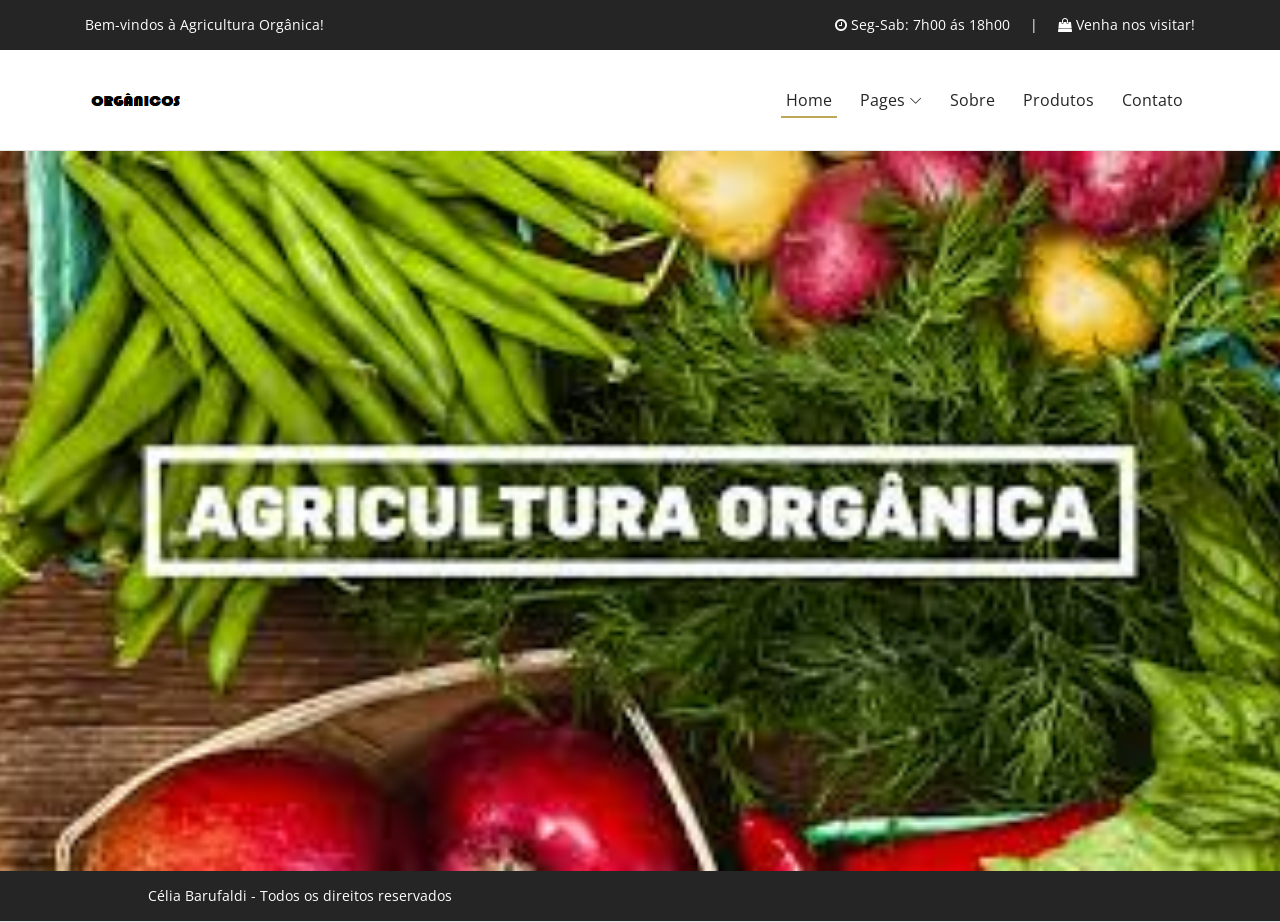
<file: index.html>
<!DOCTYPE html>
<html lang="pt-br">

<head>
    <!-- Title -->
    <title>Bem vindos à Produtos Orgânicos!</title>
    <meta charset="UTF-8">
    <meta name="description" content="">
    <meta http-equiv="X-UA-Compatible" content="IE=edge">
    <meta name="viewport" content="width=device-width, initial-scale=1, shrink-to-fit=no">
      <!-- Favicon -->
    <link rel="icon" href="./img/core-img/favicon4.ico"> <!--ICONE DA PAGINA-->
      <!-- Stylesheet -->
    <link rel="stylesheet" href="style.css">
   </head>

<body>
    <!-- Preloader -->
    <div id="preloader">
        <div class="loader"></div>
    </div>
    <!-- /Preloader -->

    <!-- Header Area Start -->
    <header class="header-area">
        <!-- Top Header Area Start -->
        <div class="top-header-area">
            <div class="container h-100">
                <div class="row h-100 align-items-center">
                    <div class="col-5">
                        <div class="top-header-content">
                            <p>Bem-vindos à Agricultura Orgânica!</p>
                        </div>
                    </div>
                    <div class="col-7">
                        <div class="top-header-content text-right">
                   <!--icones-->  <p><i class="fa fa-clock-o" aria-hidden="true"></i> Seg-Sab: 7h00 ás 18h00 <span class="mx-2"></span> | <span class="mx-2"></span> <i class="fa fa-shopping-bag" aria-hidden="true"></i> Venha nos visitar!</p>
                        </div>
                    </div>
                </div>
            </div>
        </div>
        <!-- Top Header Area End -->

        <!-- Main Header Start -->
        <div class="main-header-area">
            <div class="classy-nav-container breakpoint-off">
                <div class="container">
                    <!-- Classy Menu -->
                    <nav class="classy-navbar justify-content-between" id="akameNav">

                        <!-- Logo -->
                        <a class="nav-brand" href="index.html"><img src="./img/core-img/logo.png" alt=""></a>

                        <!-- Navbar Toggler -->
                        <div class="classy-navbar-toggler">
                            <span class="navbarToggler"><span></span><span></span><span></span></span>
                        </div>

                        <!-- Menu -->
                        <div class="classy-menu">
                            <!-- Menu Close Button -->
                            <div class="classycloseIcon">
                                <div class="cross-wrap"><span class="top"></span><span class="bottom"></span></div>
                            </div>
                            <!-- Nav Start -->
                            <div class="classynav">
                                <ul id="nav">
                                    <li class="active"><a href="./index.html">Home</a></li>
                                    <li><a href="#">Pages</a>
                                        <ul class="dropdown">
                                            <li><a href="./index.html">- Home</a></li>
                                            <li><a href="./sobre.html">- Sobre</a></li>
                                            <li><a href="./produtos.html">- Produtos</a></li>
                                 <!--           <li><a href="./portfolio.html">- Portfolio</a></li>
                                            <li><a href="./blog.html">- Blog</a></li>
                                            <li><a href="./single-blog.html">- Blog Details</a></li> -->
                                            <li><a href="./contato.html">- Contato</a></li>
                                         <!--   <li><a href="#">- Dropdown</a>
                                                <ul class="dropdown">
                                                    <li><a href="#">- Dropdown Item</a></li>
                                                    <li><a href="#">- Dropdown Item</a></li>
                                                    <li><a href="#">- Dropdown Item</a></li>
                                                    <li><a href="#">- Dropdown Item</a></li>
                                                </ul>
                                            </li>-->
                                        </ul>
                                    </li>
                                    <li><a href="./sobre.html">Sobre</a></li>
                                    <li><a href="./produtos.html">Produtos</a></li>
									<li><a href="./contato.html">Contato</a></li>
                                   <!-- <li><a href="./about.html">About Us</a></li>
                                    <li><a href="./blog.html">Blog</a></li> 
                                    <li><a href="./contact.html">Contato</a></li>-->
                                </ul>
                     
                                <!-- Cart Icon -->
                        <!--nao        <div class="cart-icon ml-5 mt-4 mt-lg-0">
                                    <a href="#"><i class="icon_cart"></i></a>
                                </div> -->

                                <!-- Book Icon -->
                              <!--nao  <div class="book-now-btn ml-5 mt-4 mt-lg-0 ml-md-4">
                                    <a href="#" class="btn akame-btn">Book Now</a>
                                </div>   -->
                            </div>
                            <!-- Nav End -->
                        </div>
                    </nav>
                </div>
            </div>
        </div>
    </header>
    <!-- Header Area End -->

    <!-- Welcome Area Start -->
    <section class="welcome-area">
        <div class="welcome-slides owl-carousel">
            <!-- Single Welcome Slide -->
            <div class="single-welcome-slide bg-img" style="background-image: url(img/bg-img/16.jpg);">
                <!-- Welcome Content -->
                <div class="welcome-content h-100">
                    <div class="container h-100">
                        <div class="row h-100 align-items-center">
                            <!-- Welcome Text -->
                            <div class="col-12 col-md-9 col-lg-6">
                                <div class="welcome-text">
                                   <!-- <h2 data-animation="fadeInUp" data-delay="100ms">Nós queremos <br> cuidar de VOCÊ</h2> 
                                    <p data-animation="fadeInUp" data-delay="400ms">“ Alimento orgânico é produto final da agricultura orgânica, uma maneira de produção que evita o uso de fertilizantes artificiais e pesticidas. Assim você tem uma alimentação saudável e livre de agrotóxicos!”</p>
                                    <a href="#" class="btn akame-btn" data-animation="fadeInUp" data-delay="700ms">About Us</a>-->
                                </div>
                            </div>
                        </div>
                    </div>
                </div>
            </div>

            <!-- Single Welcome Slide -->
            <div class="single-welcome-slide bg-img" style="background-image: url(img/bg-img/16.jpg);">
                <!-- Welcome Content -->
                <div class="welcome-content h-100">
                    <div class="container h-100">
                        <div class="row h-100 align-items-center">
                            <!-- Welcome Text -->
                            <div class="col-12 col-md-9 col-lg-6">
                                <div class="welcome-text">
                                  <!-- <h2 data-animation="fadeInUp" data-delay="100ms">We Care About <br> Your Hair</h2> 
                                    <p data-animation="fadeInUp" data-delay="400ms">“Discover your own style. Don't try to repeat what has already been written - have the courage to do your own thing and don't be afraid to do something different.”</p>
                                    <a href="#" class="btn akame-btn active" data-animation="fadeInUp" data-delay="700ms">About Us</a>-->
                                </div>
                            </div>
                        </div>
                    </div>
                </div>
            </div>
        </div>
    </section>
    <!-- Welcome Area End -->

    <!-- About Area Start -->
   

    <!-- All JS Files -->
    <!-- jQuery -->
    <script src="js/jquery.min.js"></script>
    <!-- Popper -->
    <script src="js/popper.min.js"></script>
    <!-- Bootstrap -->
    <script src="js/bootstrap.min.js"></script>
    <!-- All Plugins -->
    <script src="js/akame.bundle.js"></script>
    <!-- Active -->
    <script src="js/default-assets/active.js"></script>

</body>
<!-- Header Area Start -->
    <header class="header-area">
        <!-- Top Header Area Start -->
        <div class="top-header-area">
            <div class="container h-100">
                <div class="row h-100 align-items-center">
                    <div class="col-5">
                        <div class="top-header-content">
                      <!--     <a href="#" class="footer-logo"><img src="img/core-img/logo.png" alt=""></a> -->
						<center>   <p>  Célia Barufaldi - Todos os direitos reservados <span class="mx-2"></span> </p></center>
                        </div>
                    </div>
                    <div class="col-7">
                        <div class="top-header-content text-center">
                            
                        </div>
                    </div>
                </div>
            </div>
        </div>
        <!-- Top Header Area End -->
</html>
</file>
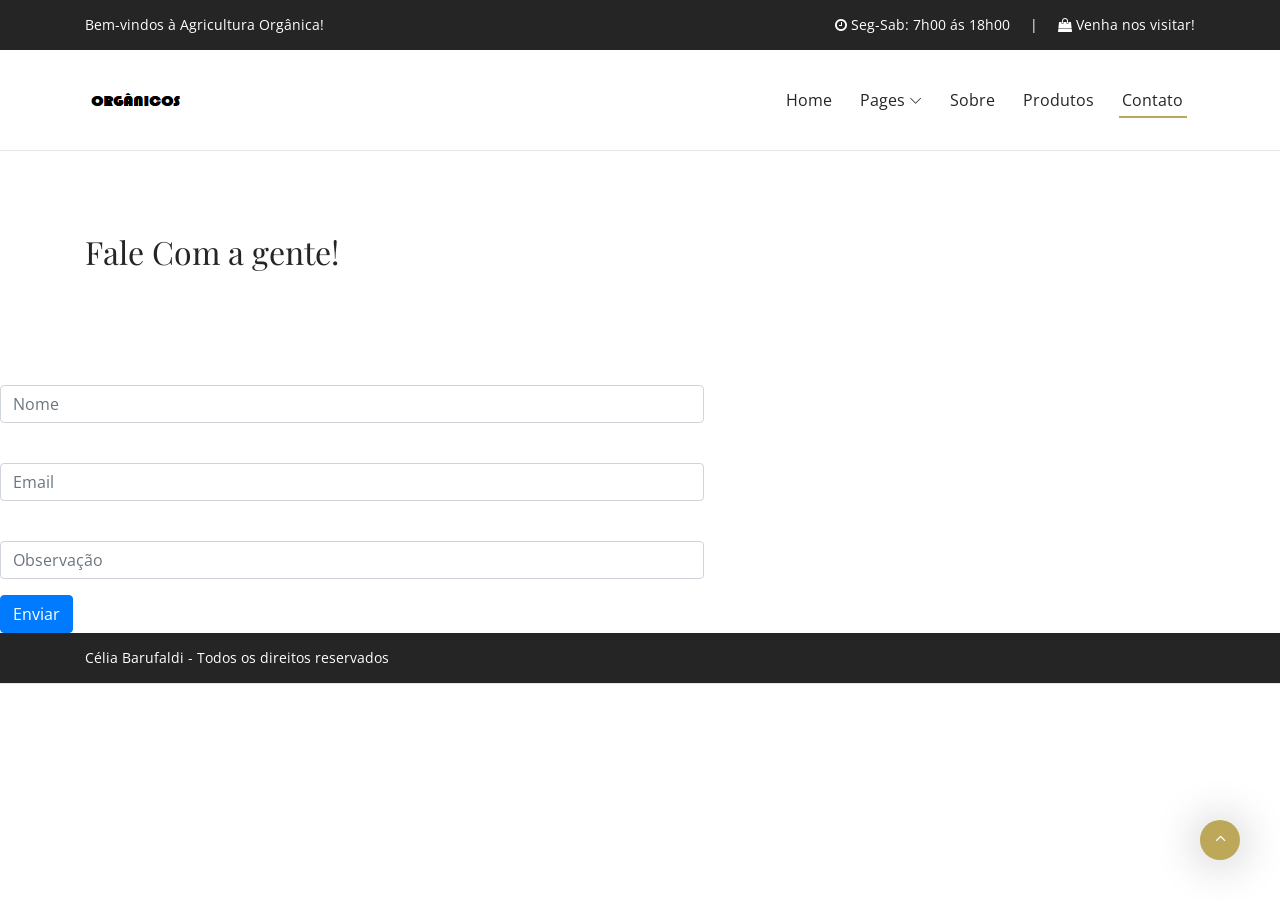
<file: contato.html>
<!DOCTYPE html>
<html lang="pt-br">

  <head>
    <!-- Title -->
    <title>Fale com a gente da Produtos Orgânicos!</title>
    <meta charset="UTF-8">
    <meta name="description" content="">
    <meta http-equiv="X-UA-Compatible" content="IE=edge">
    <meta name="viewport" content="width=device-width, initial-scale=1, shrink-to-fit=no">
      <!-- Favicon -->
    <link rel="icon" href="./img/core-img/favicon4.ico"> <!--ICONE DA PAGINA-->
      <!-- Stylesheet -->
    <link rel="stylesheet" href="style.css">
   </head>

<body>
    <!-- Preloader -->
    <div id="preloader">
        <div class="loader"></div>
    </div>
    <!-- /Preloader -->

    <!-- Header Area Start -->
    <header class="header-area">
        <!-- Top Header Area Start -->
        <div class="top-header-area">
            <div class="container h-100">
                <div class="row h-100 align-items-center">
                    <div class="col-5">
                        <div class="top-header-content">
                            <p>Bem-vindos à Agricultura Orgânica!</p>
                        </div>
                    </div>
                    <div class="col-7">
                        <div class="top-header-content text-right">
                            <p><i class="fa fa-clock-o" aria-hidden="true"></i>  Seg-Sab: 7h00 ás 18h00 <span class="mx-2"></span> | <span class="mx-2"></span> <i class="fa fa-shopping-bag" aria-hidden="true"></i> Venha nos visitar!</p>
                        </div>
                    </div>
                </div>
            </div>
        </div>
        <!-- Top Header Area End -->

        <!-- Main Header Start -->
        <div class="main-header-area">
            <div class="classy-nav-container breakpoint-off">
                <div class="container">
                    <!-- Classy Menu -->
                    <nav class="classy-navbar justify-content-between" id="akameNav">

                        <!-- Logo -->
						 <!-- <div class="cart-icon ml-5 mt-4 mt-lg-0">
                                    <a href="#"><i class="icon_cart"></i></a>
									favicon4.ico" 
                                </div> -->
                        <a class="nav-brand" href="index.html">   <img src="./img/core-img/logo.png" alt=""></a>

                        <!-- Navbar Toggler -->
                        <div class="classy-navbar-toggler">
                            <span class="navbarToggler"><span></span><span></span><span></span></span>
                        </div>

                        <!-- Menu -->
                        <div class="classy-menu">
                            <!-- Menu Close Button -->
                            <div class="classycloseIcon">
                                <div class="cross-wrap"><span class="top"></span><span class="bottom"></span></div>
                            </div>
                            <!-- Nav Start -->
                            <div class="classynav">
                                <ul id="nav">
                                    <li><a href="./index.html">Home</a></li>
                                    <li><a href="#">Pages</a>
                                        <ul class="dropdown">
                                            <li><a href="./index.html">- Home</a></li>
                                            <li><a href="./sobre.html">- Sobre</a></li>
                                            <li><a href="./produtos.html">- Produtos</a></li>
                                        <!--    <li><a href="./portfolio.html">- Portfolio</a></li>
                                            <li><a href="./blog.html">- Blog</a></li>
                                            <li><a href="./single-blog.html">- Blog Details</a></li> -->
                                            <li><a href="./contact.html">- Contato</a></li>
                                         <!--  <li><a href="#">- Dropdown</a>
                                                <ul class="dropdown">
                                                    <li><a href="#">- Dropdown Item</a></li>
                                                    <li><a href="#">- Dropdown Item</a></li>
                                                    <li><a href="#">- Dropdown Item</a></li>
                                                    <li><a href="#">- Dropdown Item</a></li>
                                                </ul>
                                            </li>-->
                                        </ul>
                                    </li>
                                    <li><a href="./sobre.html">Sobre</a></li>
                <!--grifa o item de menu ativo-->  <li><a href="./produtos.html">Produtos</a></li>
				 <li class="active"><a href="./contato.html">Contato</a></li>
                             <!--       <li><a href="./about.html">About Us</a></li>
                                    <li><a href="./blog.html">Blog</a></li>
                                    <li><a href="./contact.html">Contact</a></li> -->
                                </ul>

                                <!-- Cart Icon -->
                         <!--nao       <div class="cart-icon ml-5 mt-4 mt-lg-0">
                                    <a href="#"><i class="icon_cart"></i></a>
                                </div> -->

                                <!-- Book Icon -->
                    <!-- NAO         <div class="book-now-btn ml-5 mt-4 mt-lg-0 ml-md-4">
                                    <a href="#" class="btn akame-btn">Book Now</a>
                                </div>
                            </div>
                            <!-- Nav End -->
                        </div>
                    </nav>
                </div>
            </div>
        </div>
    </header>
    <!-- Header Area End -->

    <!-- Breadcrumb Area Start -->
    <section class="breadcrumb-area section-padding-80">
        <div class="container">
            <div class="row">
                <div class="col-12">
                    <div class="breadcrumb-content">
                        <h2>Fale Com a gente!</h2>
					</div>
                </div>
            </div>
        </div>
    </section>
      <!-- Service Area Start -->
   
        <!-- Single Service Item -->
        <div class="single--service--item odd-item d-flex flex-wrap align-items-center">
            <!-- Service Thumbnail -->
         <!--Section form -->
<form>
  <div class="form-row">
  <div class="form-group col-md-12">
      <label for="inputNome4"></label><input type="nome" required class="form-control" id="inputNome4" placeholder="Nome">
    </div>
    <div class="form-group col-md-12">
      <label for="inputEmail4"></label><input type="email" required class="form-control" id="inputEmail4" placeholder="Email">
    </div>
    <div class="form-group col-md-12">
      <label for="inputArea"></label><input type="obs" class="form-control" id="inputTextarea" rows="20" cols="60" placeholder="Observação">
    </div>
  </div>
   <a id="scrollUp" href="#top" style="position: fixed; z-index: 2147483647; display: block;">
   <i class="arrow_carrot-up" <="" i=""></i></a>
   
  <button type="submit" class="btn btn-primary">Enviar</button>
</form>
            

    <!-- All JS Files -->
    <!-- jQuery -->
    <script src="js/jquery.min.js"></script>
    <!-- Popper -->
    <script src="js/popper.min.js"></script>
    <!-- Bootstrap -->
    <script src="js/bootstrap.min.js"></script>
    <!-- All Plugins -->
    <script src="js/akame.bundle.js"></script>
    <!-- Active -->
    <script src="js/default-assets/active.js"></script>

</body>
<!-- Header Area Start -->
    <header class="header-area">
        <!-- Top Header Area Start -->
        <div class="top-header-area">
            <div class="container h-100">
                <div class="row h-100 align-items-center">
                    <div class="col-5">
                        <div class="top-header-content">
						
    <p>  Célia Barufaldi - Todos os direitos reservados <span class="mx-2"></span> </p>
                        </div>
               <!--     </div> -->
                    <div class="col-7">
                        <div class="top-header-content text-right">
                     </div>
                    </div>
                </div>
            </div>
        </div>
</html>
</file>
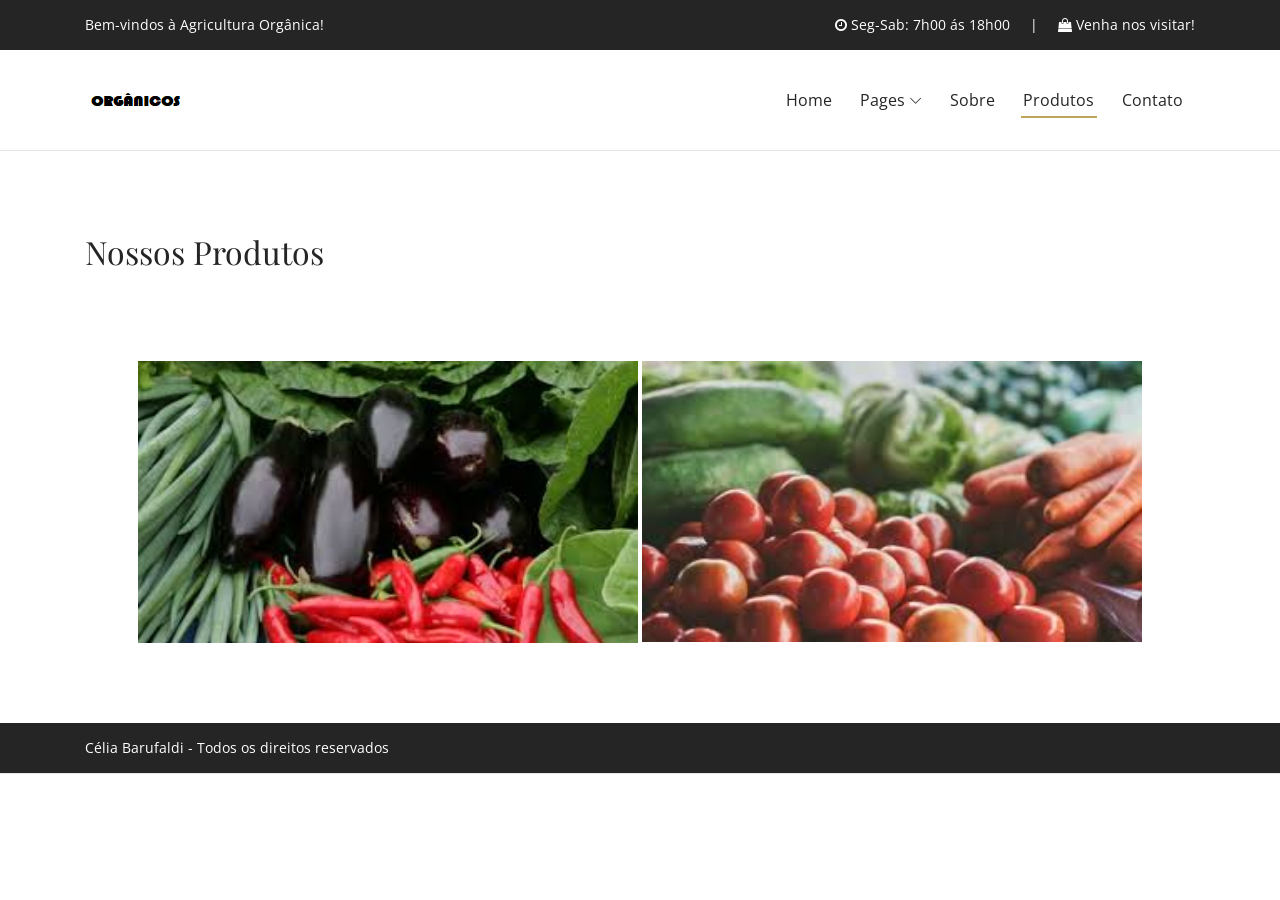
<file: produtos.html>
<!DOCTYPE html>
<html lang="pt-br">

  <head>
    <!-- Title -->
    <title>Cultivados especialmente para você!</title>
    <meta charset="UTF-8">
    <meta name="description" content="">
    <meta http-equiv="X-UA-Compatible" content="IE=edge">
    <meta name="viewport" content="width=device-width, initial-scale=1, shrink-to-fit=no">
      <!-- Favicon -->
    <link rel="icon" href="./img/core-img/favicon4.ico"> <!--ICONE DA PAGINA-->
      <!-- Stylesheet -->
    <link rel="stylesheet" href="style.css">
   </head>

<body>
    <!-- Preloader -->
    <div id="preloader">
        <div class="loader"></div>
    </div>
    <!-- /Preloader -->

    <!-- Header Area Start -->
    <header class="header-area">
        <!-- Top Header Area Start -->
        <div class="top-header-area">
            <div class="container h-100">
                <div class="row h-100 align-items-center">
                    <div class="col-5">
                        <div class="top-header-content">
                            <p>Bem-vindos à Agricultura Orgânica!</p>
                        </div>
                    </div>
                    <div class="col-7">
                        <div class="top-header-content text-right">
                            <p><i class="fa fa-clock-o" aria-hidden="true"></i>  Seg-Sab: 7h00 ás 18h00 <span class="mx-2"></span> | <span class="mx-2"></span> <i class="fa fa-shopping-bag" aria-hidden="true"></i> Venha nos visitar!</p>
                        </div>
                    </div>
                </div>
            </div>
        </div>
        <!-- Top Header Area End -->

        <!-- Main Header Start -->
        <div class="main-header-area">
            <div class="classy-nav-container breakpoint-off">
                <div class="container">
                    <!-- Classy Menu -->
                    <nav class="classy-navbar justify-content-between" id="akameNav">

                        <!-- Logo -->
						 <!-- <div class="cart-icon ml-5 mt-4 mt-lg-0">
                                    <a href="#"><i class="icon_cart"></i></a>
									favicon4.ico" 
                                </div> -->
                        <a class="nav-brand" href="index.html">   <img src="./img/core-img/logo.png" alt=""></a>

                        <!-- Navbar Toggler -->
                        <div class="classy-navbar-toggler">
                            <span class="navbarToggler"><span></span><span></span><span></span></span>
                        </div>

                        <!-- Menu -->
                        <div class="classy-menu">
                            <!-- Menu Close Button -->
                            <div class="classycloseIcon">
                                <div class="cross-wrap"><span class="top"></span><span class="bottom"></span></div>
                            </div>
                            <!-- Nav Start -->
                            <div class="classynav">
                                <ul id="nav">
                                    <li><a href="./index.html">Home</a></li>
                                    <li><a href="#">Pages</a>
                                        <ul class="dropdown">
                                            <li><a href="./index.html">- Home</a></li>
                                            <li><a href="./sobre.html">- Sobre</a></li>
                                            <li><a href="./produtos.html">- Produtos</a></li>
											<li><a href="./contato.html">- Contato</a></li>
                                        <!--    <li><a href="./portfolio.html">- Portfolio</a></li>
                                            <li><a href="./blog.html">- Blog</a></li>
                                            <li><a href="./single-blog.html">- Blog Details</a></li> -->
                                             <!--  <li><a href="#">- Dropdown</a>
                                                <ul class="dropdown">
                                                    <li><a href="#">- Dropdown Item</a></li>
                                                    <li><a href="#">- Dropdown Item</a></li>
                                                    <li><a href="#">- Dropdown Item</a></li>
                                                    <li><a href="#">- Dropdown Item</a></li>
                                                </ul>
                                            </li>-->
                                        </ul>
                                    </li>
                                    <li><a href="./sobre.html">Sobre</a></li>
                <!--grifa o item de menu ativo--> <li class="active"><a href="./produtos.html">Produtos</a></li>
				<li><a href="./contato.html">Contato</a></li>
                             <!--       <li><a href="./about.html">About Us</a></li>
                                    <li><a href="./blog.html">Blog</a></li>
                                    <li><a href="./contact.html">Contact</a></li> -->
                                </ul>

                                <!-- Cart Icon -->
                         <!--nao       <div class="cart-icon ml-5 mt-4 mt-lg-0">
                                    <a href="#"><i class="icon_cart"></i></a>
                                </div> -->

                                <!-- Book Icon -->
                    <!-- NAO         <div class="book-now-btn ml-5 mt-4 mt-lg-0 ml-md-4">
                                    <a href="#" class="btn akame-btn">Book Now</a>
                                </div>
                            </div>
                            <!-- Nav End -->
                        </div>
                    </nav>
                </div>
            </div>
        </div>
    </header>
    <!-- Header Area End -->

    <!-- Breadcrumb Area Start -->
    <section class="breadcrumb-area section-padding-80">
        <div class="container">
            <div class="row">
                <div class="col-12">
                    <div class="breadcrumb-content">
                        <h2>Nossos Produtos</h2>
					</div>
                </div>
            </div>
        </div>
    </section>
    <!-- Breadcrumb Area End -->

    <!-- Service Area Start -->
    <section class="akame-service-area">

        <div class="row">
                <div class="col-12">
                    <div class="video-content-area mb-80">
                       <center> <img src="img/bg-img/pr1.jpg" width="500" height="500" alt="">
						<img src="img/bg-img/pr3.jpg" width="500" height="500" alt=""></center>
                    </div>
                </div>
            </div>
        <!-- Single Service Item -->
        <div class="single--service--item odd-item d-flex flex-wrap align-items-center">
            <!-- Service Thumbnail -->
            <div class="service-thumbnail bg-img jarallax" style="background-image: url(img/bg-img/31.jpg);"></div>

            

    <!-- All JS Files -->
    <!-- jQuery -->
    <script src="js/jquery.min.js"></script>
    <!-- Popper -->
    <script src="js/popper.min.js"></script>
    <!-- Bootstrap -->
    <script src="js/bootstrap.min.js"></script>
    <!-- All Plugins -->
    <script src="js/akame.bundle.js"></script>
    <!-- Active -->
    <script src="js/default-assets/active.js"></script>

</body>
<!-- Header Area Start -->
    <header class="header-area">
        <!-- Top Header Area Start -->
        <div class="top-header-area">
            <div class="container h-100">
                <div class="row h-100 align-items-center">
                    <div class="col-5">
                        <div class="top-header-content">
						
    <p>  Célia Barufaldi  - Todos os direitos reservados <span class="mx-2"></span> </p>
                        </div>
               <!--     </div> -->
                    <div class="col-7">
                        <div class="top-header-content text-right">
                     </div>
                    </div>
                </div>
            </div>
        </div>
</html>
</file>
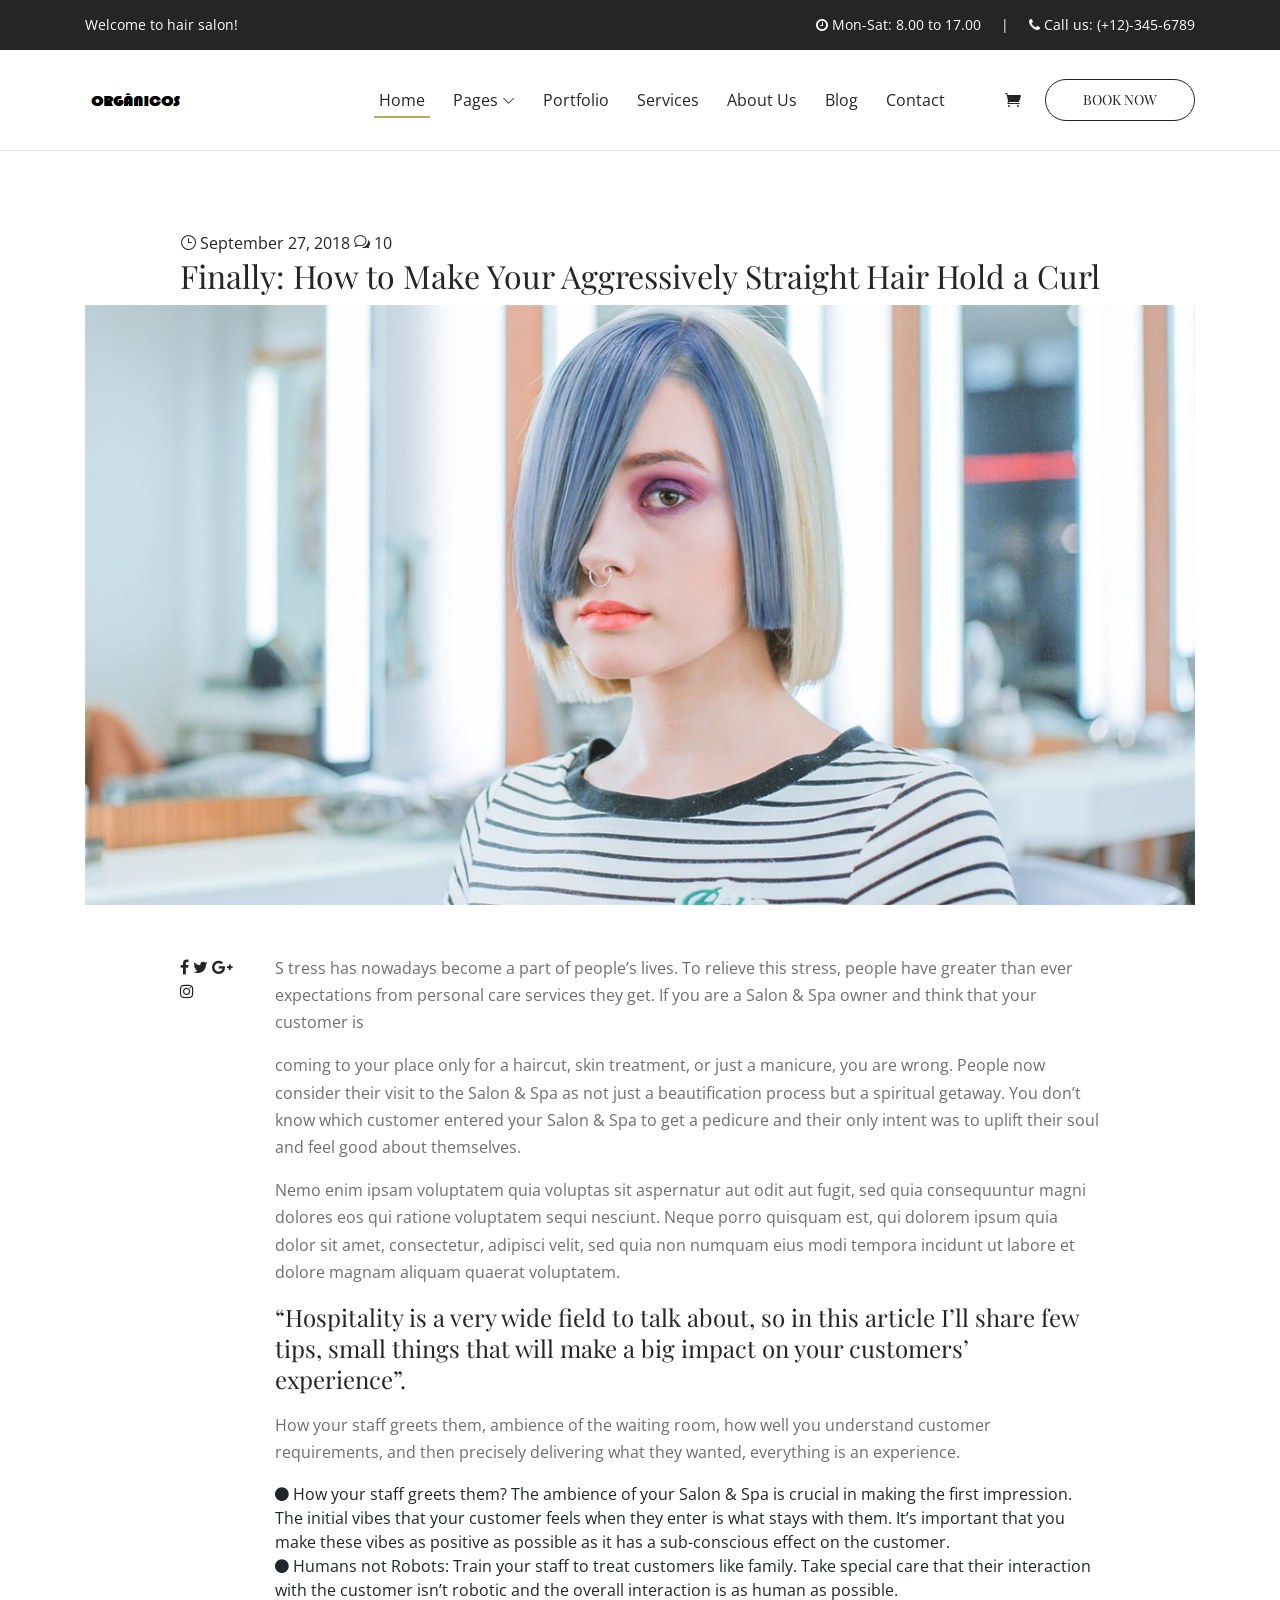
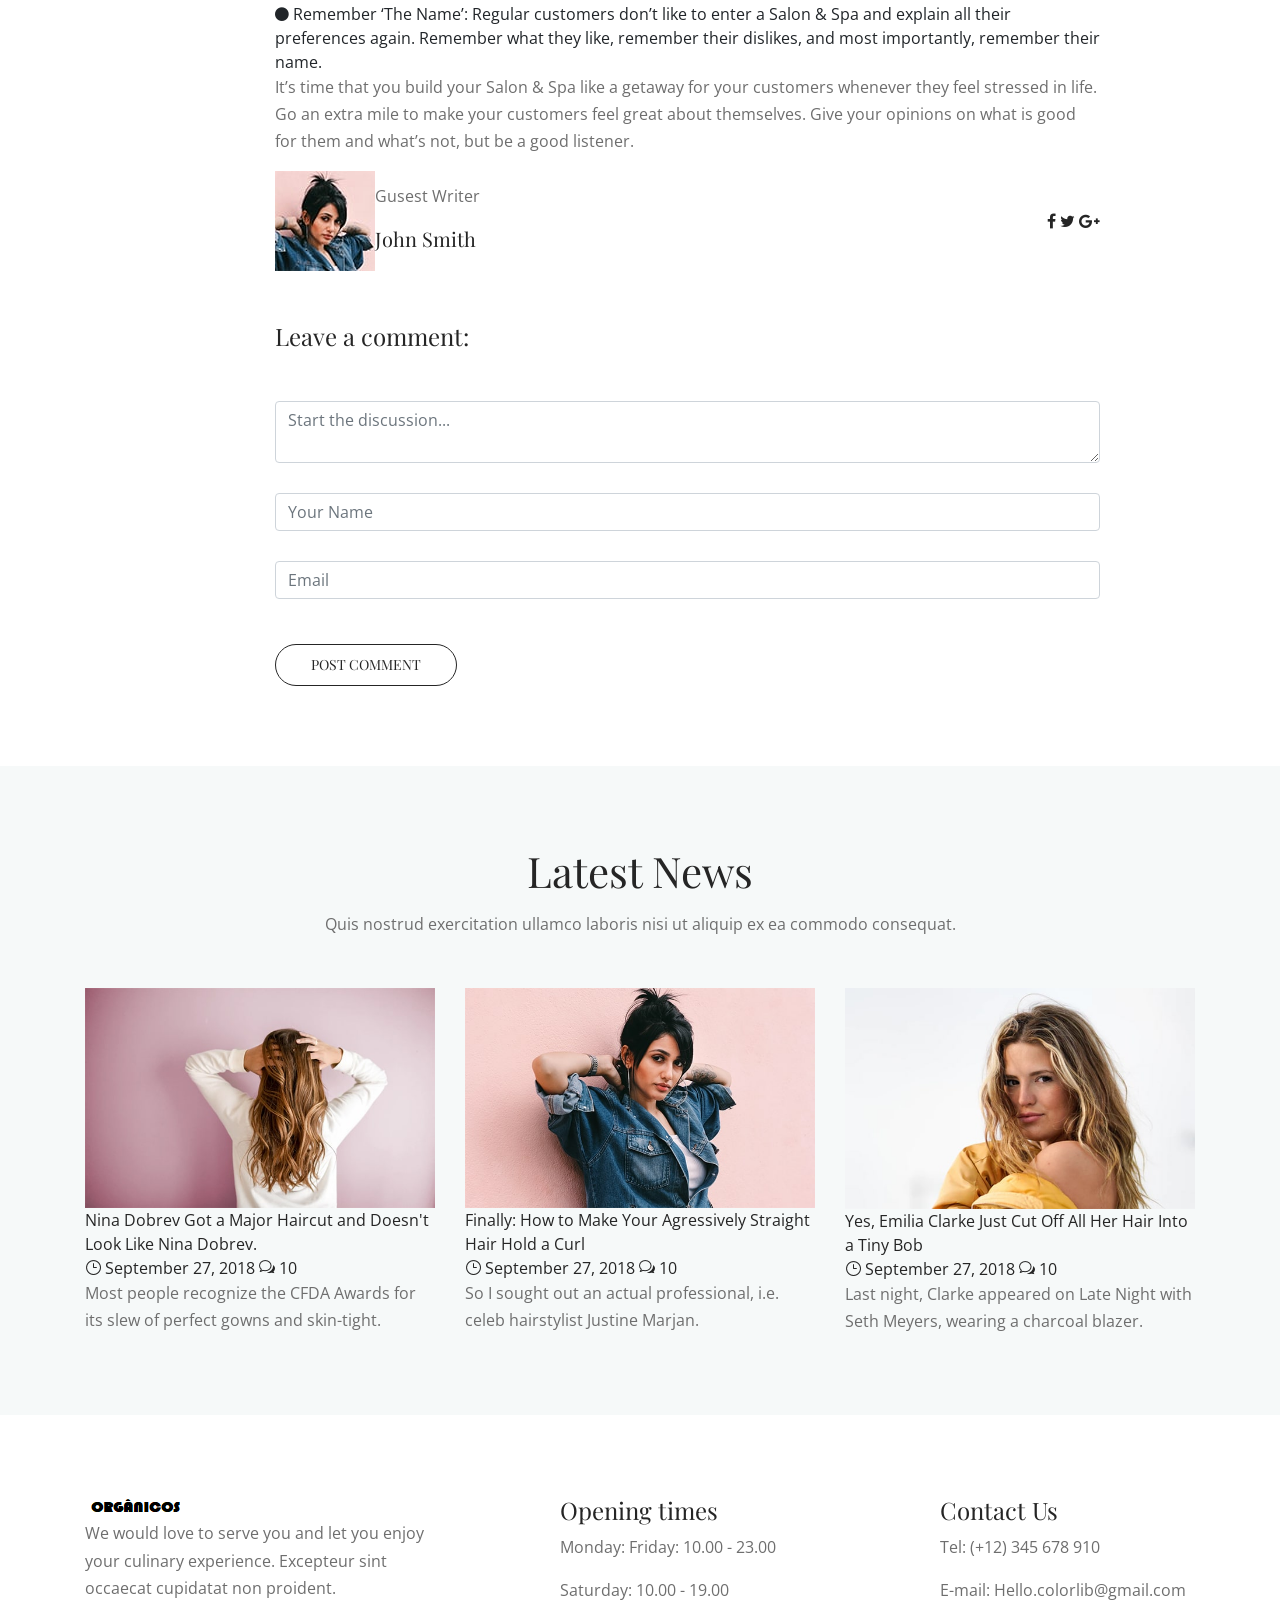
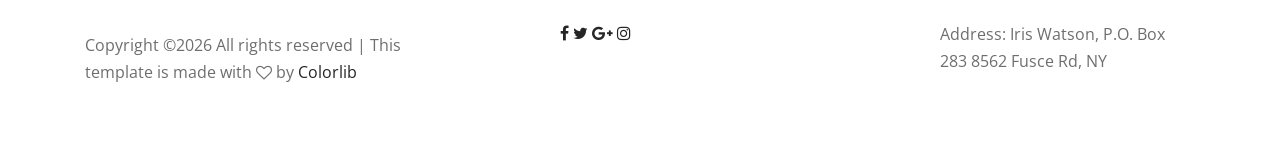
<file: single-blog.html>
<!DOCTYPE html>
<html lang="en">

<head>
    <meta charset="UTF-8">
    <meta name="description" content="">
    <meta http-equiv="X-UA-Compatible" content="IE=edge">
    <meta name="viewport" content="width=device-width, initial-scale=1, shrink-to-fit=no">

    <!-- Title -->
    <title>Akame - Hair Salon HTML Template</title>

    <!-- Favicon -->
    <link rel="icon" href="./img/core-img/favicon.ico">

    <!-- Stylesheet -->
    <link rel="stylesheet" href="style.css">

</head>

<body>
    <!-- Preloader -->
    <div id="preloader">
        <div class="loader"></div>
    </div>
    <!-- /Preloader -->

    <!-- Header Area Start -->
    <header class="header-area">
        <!-- Top Header Area Start -->
        <div class="top-header-area">
            <div class="container h-100">
                <div class="row h-100 align-items-center">
                    <div class="col-5">
                        <div class="top-header-content">
                            <p>Welcome to hair salon!</p>
                        </div>
                    </div>
                    <div class="col-7">
                        <div class="top-header-content text-right">
                            <p><i class="fa fa-clock-o" aria-hidden="true"></i> Mon-Sat: 8.00 to 17.00 <span class="mx-2"></span> | <span class="mx-2"></span> <i class="fa fa-phone" aria-hidden="true"></i> Call us: (+12)-345-6789</p>
                        </div>
                    </div>
                </div>
            </div>
        </div>
        <!-- Top Header Area End -->

        <!-- Main Header Start -->
        <div class="main-header-area">
            <div class="classy-nav-container breakpoint-off">
                <div class="container">
                    <!-- Classy Menu -->
                    <nav class="classy-navbar justify-content-between" id="akameNav">

                        <!-- Logo -->
                        <a class="nav-brand" href="index.html"><img src="./img/core-img/logo.png" alt=""></a>

                        <!-- Navbar Toggler -->
                        <div class="classy-navbar-toggler">
                            <span class="navbarToggler"><span></span><span></span><span></span></span>
                        </div>

                        <!-- Menu -->
                        <div class="classy-menu">
                            <!-- Menu Close Button -->
                            <div class="classycloseIcon">
                                <div class="cross-wrap"><span class="top"></span><span class="bottom"></span></div>
                            </div>
                            <!-- Nav Start -->
                            <div class="classynav">
                                <ul id="nav">
                                    <li class="active"><a href="./index.html">Home</a></li>
                                    <li><a href="#">Pages</a>
                                        <ul class="dropdown">
                                            <li><a href="./index.html">- Home</a></li>
                                            <li><a href="./about.html">- About Us</a></li>
                                            <li><a href="./service.html">- Services</a></li>
                                            <li><a href="./portfolio.html">- Portfolio</a></li>
                                            <li><a href="./blog.html">- Blog</a></li>
                                            <li><a href="./single-blog.html">- Blog Details</a></li>
                                            <li><a href="./contact.html">- Contact</a></li>
                                            <li><a href="#">- Dropdown</a>
                                                <ul class="dropdown">
                                                    <li><a href="#">- Dropdown Item</a></li>
                                                    <li><a href="#">- Dropdown Item</a></li>
                                                    <li><a href="#">- Dropdown Item</a></li>
                                                    <li><a href="#">- Dropdown Item</a></li>
                                                </ul>
                                            </li>
                                        </ul>
                                    </li>
                                    <li><a href="./portfolio.html">Portfolio</a></li>
                                    <li><a href="./service.html">Services</a></li>
                                    <li><a href="./about.html">About Us</a></li>
                                    <li><a href="./blog.html">Blog</a></li>
                                    <li><a href="./contact.html">Contact</a></li>
                                </ul>

                                <!-- Cart Icon -->
                                <div class="cart-icon ml-5 mt-4 mt-lg-0">
                                    <a href="#"><i class="icon_cart"></i></a>
                                </div>

                                <!-- Book Icon -->
                                <div class="book-now-btn ml-5 mt-4 mt-lg-0 ml-md-4">
                                    <a href="#" class="btn akame-btn">Book Now</a>
                                </div>
                            </div>
                            <!-- Nav End -->
                        </div>
                    </nav>
                </div>
            </div>
        </div>
    </header>
    <!-- Header Area End -->

    <!-- Blog Details Area Start -->
    <section class="akame-blog-details-area section-padding-80">
        <div class="container">
            <div class="row justify-content-center">
                <div class="col-12 col-lg-10">
                    <div class="post-content">
                        <div class="post-meta">
                            <a href="#" class="post-date"><i class="icon_clock_alt"></i> September 27, 2018</a>
                            <a href="#" class="post-comments"><i class="icon_chat_alt"></i> 10</a>
                        </div>
                        <h2 class="post-title">Finally: How to Make Your Aggressively Straight Hair Hold a Curl</h2>
                    </div>
                </div>
            </div>

            <div class="row">
                <div class="col-12">
                    <div class="post-thumbnail mb-50">
                        <img src="img/bg-img/42.jpg" alt="">
                    </div>
                </div>
            </div>

            <div class="row justify-content-center">
                <div class="col-2 col-md-2 col-lg-1">
                    <!-- Post Share -->
                    <div class="akame-post-share">
                        <a href="#" data-toggle="tooltip" data-placement="left" title="Facebook" class="facebook"><i class="fa fa-facebook"></i></a>
                        <a href="#" data-toggle="tooltip" data-placement="left" title="Twitter" class="twitter"><i class="fa fa-twitter"></i></a>
                        <a href="#" data-toggle="tooltip" data-placement="left" title="Google Plus" class="google-plus"><i class="fa fa-google-plus"></i></a>
                        <a href="#" data-toggle="tooltip" data-placement="left" title="Instagram" class="instagram"><i class="fa fa-instagram"></i></a>
                    </div>
                </div>

                <div class="col-10 col-md-10 col-lg-9">
                    <div class="blog-details-text">
                        <p><span>S</span> <span>tress has nowadays become a part of people’s lives. To relieve this stress, people have greater than ever expectations from personal care services they get. If you are a Salon &amp; Spa owner and think that your customer is</span></p>

                        <p>coming to your place only for a haircut, skin treatment, or just a manicure, you are wrong. People now consider their visit to the Salon &amp; Spa as not just a beautification process but a spiritual getaway. You don’t know which customer entered your Salon &amp; Spa to get a pedicure and their only intent was to uplift their soul and feel good about themselves.</p>

                        <p>Nemo enim ipsam voluptatem quia voluptas sit aspernatur aut odit aut fugit, sed quia consequuntur magni dolores eos qui ratione voluptatem sequi nesciunt. Neque porro quisquam est, qui dolorem ipsum quia dolor sit amet, consectetur, adipisci velit, sed quia non numquam eius modi tempora incidunt ut labore et dolore magnam aliquam quaerat voluptatem.</p>

                        <!-- Blockquote -->
                        <blockquote class="akame-blockquote">
                            <div class="text">
                                <h4>“Hospitality is a very wide field to talk about, so in this article I’ll share few tips, small things that will make a big impact on your customers’ experience”.</h4>
                            </div>
                        </blockquote>

                        <p>How your staff greets them, ambience of the waiting room, how well you understand customer requirements, and then precisely delivering what they wanted, everything is an experience.</p>

                        <ul>
                            <li><span><i class="fa fa-circle" aria-hidden="true"></i> How your staff greets them?</span> The ambience of your Salon &amp; Spa is crucial in making the first impression. The initial vibes that your customer feels when they enter is what stays with them. It’s important that you make these vibes as positive as possible as it has a sub-conscious effect on the customer.</li>

                            <li><span><i class="fa fa-circle" aria-hidden="true"></i> Humans not Robots:</span> Train your staff to treat customers like family. Take special care that their interaction with the customer isn’t robotic and the overall interaction is as human as possible.</li>

                            <li><span><i class="fa fa-circle" aria-hidden="true"></i> Remember ‘The Name’:</span> Regular customers don’t like to enter a Salon &amp; Spa and explain all their preferences again. Remember what they like, remember their dislikes, and most importantly, remember their name.</li>
                        </ul>

                        <p>It’s time that you build your Salon &amp; Spa like a getaway for your customers whenever they feel stressed in life. Go an extra mile to make your customers feel great about themselves. Give your opinions on what is good for them and what’s not, but be a good listener. </p>
                    </div>

                    <!-- Post Author Area -->
                    <div class="post-author-area d-flex align-items-center justify-content-between">
                        <!-- Author Meta -->
                        <div class="author-meta d-flex align-items-center">
                            <div class="author-avatar">
                                <img src="img/bg-img/43.jpg" alt="">
                            </div>
                            <div class="author-text">
                                <p>Gusest Writer</p>
                                <h5>John Smith</h5>
                            </div>
                        </div>

                        <!-- Author Social Info -->
                        <div class="author-social-info">
                            <a href="#" class="facebook"><i class="fa fa-facebook"></i></a>
                            <a href="#" class="twitter"><i class="fa fa-twitter"></i></a>
                            <a href="#" class="google-plus"><i class="fa fa-google-plus"></i></a>
                        </div>
                    </div>

                    <!-- Leave A Reply -->
                    <div class="akame-contact-form mt-50">
                        <h4 class="mb-5">Leave a comment:</h4>

                        <!-- Form -->
                        <form action="#" method="post">
                            <div class="row">
                                <div class="col-12">
                                    <textarea name="message" class="form-control mb-30" placeholder="Start the discussion..."></textarea>
                                </div>
                                <div class="col-12">
                                    <input type="text" name="message-name" class="form-control mb-30" placeholder="Your Name">
                                </div>
                                <div class="col-12">
                                    <input type="email" name="message-email" class="form-control mb-30" placeholder="Email">
                                </div>
                                <div class="col-12">
                                    <button type="submit" class="btn akame-btn btn-3 mt-15">Post Comment</button>
                                </div>
                            </div>
                        </form>
                    </div>
                </div>
            </div>
        </div>
    </section>
    <!-- Blog Details Area End -->

    <!-- Related News Area Start -->
    <section class="akame-blog-area bg-gray section-padding-80-0 clearfix">
        <div class="container">
            <div class="row">
                <!-- Section Heading -->
                <div class="col-12">
                    <div class="section-heading text-center">
                        <h2>Latest News</h2>
                        <p>Quis nostrud exercitation ullamco laboris nisi ut aliquip ex ea commodo consequat.</p>
                    </div>
                </div>
            </div>

            <div class="row">

                <!-- Single Post Area -->
                <div class="col-12 col-md-6 col-lg-4">
                    <div class="single-post-area mb-80">
                        <div class="post-thumbnail">
                            <a href="single-blog.html"><img src="img/bg-img/1.jpg" alt=""></a>
                        </div>
                        <div class="post-content">
                            <a href="#" class="post-title">Nina Dobrev Got a Major Haircut and Doesn't Look Like Nina Dobrev.</a>
                            <div class="post-meta">
                                <a href="#" class="post-date"><i class="icon_clock_alt"></i> September 27, 2018</a>
                                <a href="#" class="post-comments"><i class="icon_chat_alt"></i> 10</a>
                            </div>
                            <p>Most people recognize the CFDA Awards for its slew of perfect gowns and skin-tight.</p>
                        </div>
                    </div>
                </div>

                <!-- Single Post Area -->
                <div class="col-12 col-md-6 col-lg-4">
                    <div class="single-post-area mb-80">
                        <div class="post-thumbnail">
                            <a href="single-blog.html"><img src="img/bg-img/2.jpg" alt=""></a>
                        </div>
                        <div class="post-content">
                            <a href="#" class="post-title">Finally: How to Make Your Agressively Straight Hair Hold a Curl</a>
                            <div class="post-meta">
                                <a href="#" class="post-date"><i class="icon_clock_alt"></i> September 27, 2018</a>
                                <a href="#" class="post-comments"><i class="icon_chat_alt"></i> 10</a>
                            </div>
                            <p>So I sought out an actual professional, i.e. celeb hairstylist Justine Marjan.</p>
                        </div>
                    </div>
                </div>

                <!-- Single Post Area -->
                <div class="col-12 col-md-6 col-lg-4">
                    <div class="single-post-area mb-80">
                        <div class="post-thumbnail">
                            <a href="single-blog.html"><img src="img/bg-img/3.jpg" alt=""></a>
                        </div>
                        <div class="post-content">
                            <a href="#" class="post-title">Yes, Emilia Clarke Just Cut Off All Her Hair Into a Tiny Bob</a>
                            <div class="post-meta">
                                <a href="#" class="post-date"><i class="icon_clock_alt"></i> September 27, 2018</a>
                                <a href="#" class="post-comments"><i class="icon_chat_alt"></i> 10</a>
                            </div>
                            <p>Last night, Clarke appeared on Late Night with Seth Meyers, wearing a charcoal blazer.</p>
                        </div>
                    </div>
                </div>

            </div>
        </div>
    </section>
    <!-- Related News Area End -->

    <!-- Footer Area Start -->
    <footer class="footer-area section-padding-80-0">
        <div class="container">
            <div class="row justify-content-between">

                <!-- Single Footer Widget -->
                <div class="col-12 col-sm-6 col-md-4">
                    <div class="single-footer-widget mb-80">
                        <!-- Footer Logo -->
                        <a href="#" class="footer-logo"><img src="img/core-img/logo.png" alt=""></a>

                        <p class="mb-30">We would love to serve you and let you enjoy your culinary experience. Excepteur sint occaecat cupidatat non proident.</p>

                        <!-- Copywrite Text -->
                        <div class="copywrite-text">
                            <p><!-- Link back to Colorlib can't be removed. Template is licensed under CC BY 3.0. -->
Copyright &copy;<script>document.write(new Date().getFullYear());</script> All rights reserved | This template is made with <i class="fa fa-heart-o" aria-hidden="true"></i> by <a href="https://colorlib.com" target="_blank">Colorlib</a>
<!-- Link back to Colorlib can't be removed. Template is licensed under CC BY 3.0. --></p>
                        </div>
                    </div>
                </div>

                <!-- Single Footer Widget -->
                <div class="col-12 col-sm-6 col-md-4 col-xl-3">
                    <div class="single-footer-widget mb-80">
                        <!-- Widget Title -->
                        <h4 class="widget-title">Opening times</h4>

                        <!-- Open Times -->
                        <div class="open-time">
                            <p>Monday: Friday: 10.00 - 23.00</p>
                            <p>Saturday: 10.00 - 19.00</p>
                        </div>

                        <!-- Social Info -->
                        <div class="social-info">
                            <a href="#" class="facebook"><i class="fa fa-facebook"></i></a>
                            <a href="#" class="twitter"><i class="fa fa-twitter"></i></a>
                            <a href="#" class="google-plus"><i class="fa fa-google-plus"></i></a>
                            <a href="#" class="instagram"><i class="fa fa-instagram"></i></a>
                        </div>
                    </div>
                </div>

                <!-- Single Footer Widget -->
                <div class="col-12 col-md-4 col-xl-3">
                    <div class="single-footer-widget mb-80">

                        <!-- Widget Title -->
                        <h4 class="widget-title">Contact Us</h4>

                        <!-- Contact Address -->
                        <div class="contact-address">
                            <p>Tel: (+12) 345 678 910</p>
                            <p>E-mail: Hello.colorlib@gmail.com</p>
                            <p>Address: Iris Watson, P.O. Box 283 8562 Fusce Rd, NY</p>
                        </div>
                    </div>
                </div>

            </div>
        </div>
    </footer>
    <!-- Footer Area End -->

    <!-- All JS Files -->
    <!-- jQuery -->
    <script src="js/jquery.min.js"></script>
    <!-- Popper -->
    <script src="js/popper.min.js"></script>
    <!-- Bootstrap -->
    <script src="js/bootstrap.min.js"></script>
    <!-- All Plugins -->
    <script src="js/akame.bundle.js"></script>
    <!-- Active -->
    <script src="js/default-assets/active.js"></script>

</body>

</html>
</file>
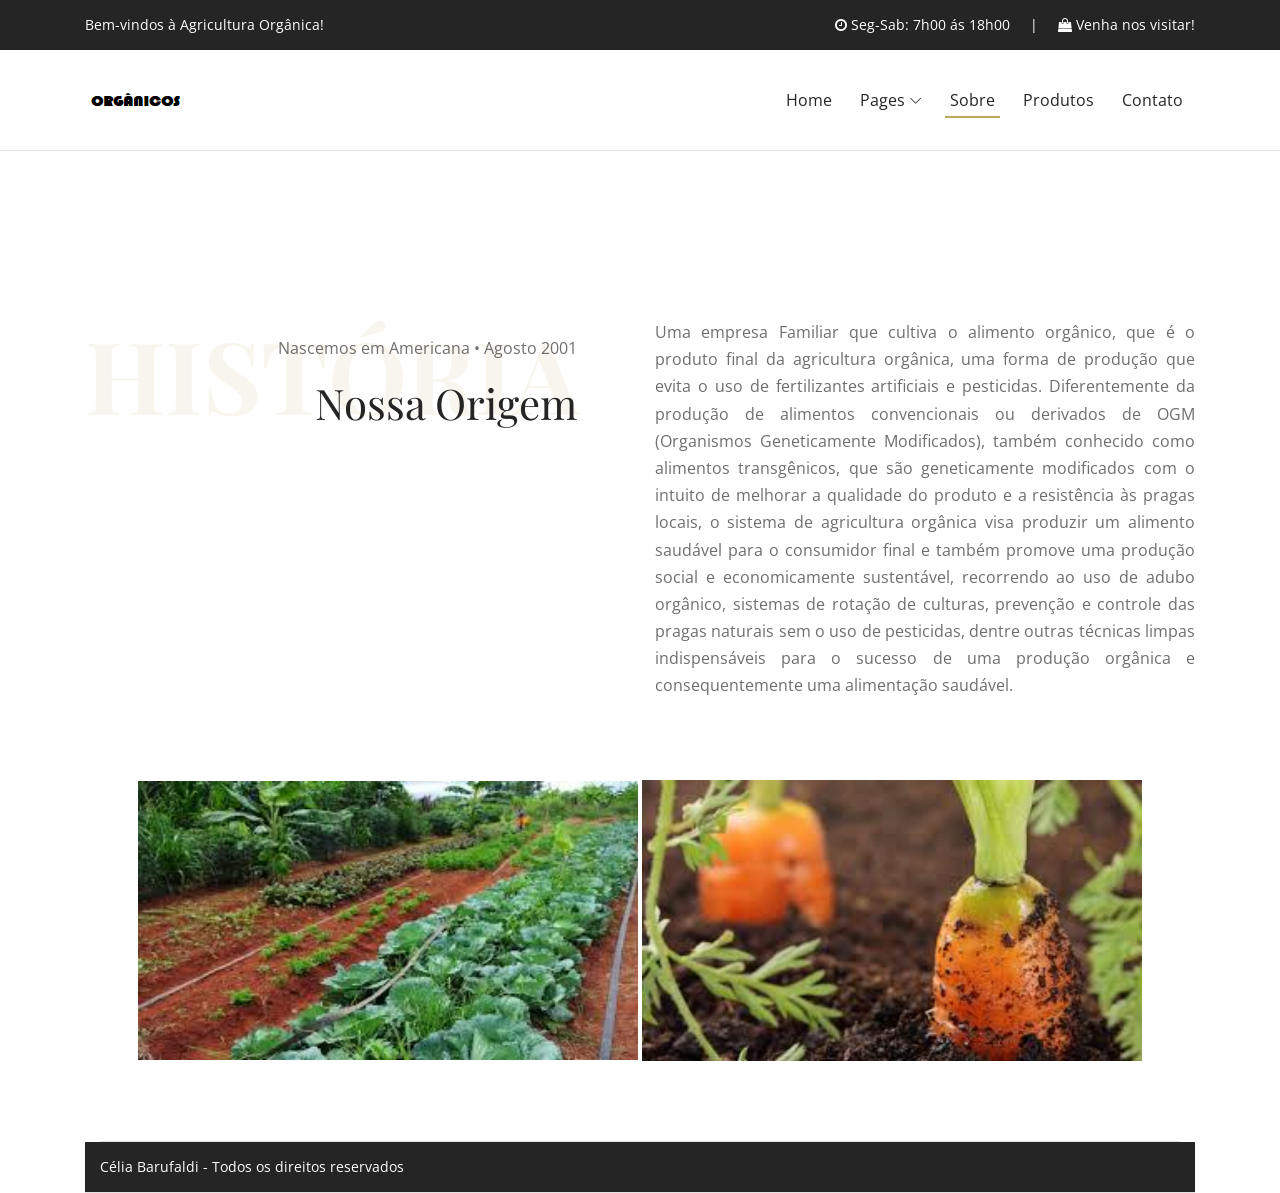
<file: sobre.html>
<!DOCTYPE html>
<html lang="pt-br">

<head>
    <!-- Title -->
    <title>Orgânicos de qualidade!</title>
    <meta charset="UTF-8">
    <meta name="description" content="">
    <meta http-equiv="X-UA-Compatible" content="IE=edge">
    <meta name="viewport" content="width=device-width, initial-scale=1, shrink-to-fit=no">
      <!-- Favicon -->
    <link rel="icon" href="./img/core-img/favicon4.ico"> <!--ICONE DA PAGINA-->
      <!-- Stylesheet -->
    <link rel="stylesheet" href="style.css">
   </head>

<body>
    <!-- Preloader -->
    <div id="preloader">
        <div class="loader"></div>
    </div>
    <!-- /Preloader -->

    <!-- Header Area Start -->
    <header class="header-area">
        <!-- Top Header Area Start -->
        <div class="top-header-area">
            <div class="container h-100">
                <div class="row h-100 align-items-center">
                    <div class="col-5">
                        <div class="top-header-content">
                            <p>Bem-vindos à Agricultura Orgânica!</p>
                        </div>
                    </div>
                    <div class="col-7">
                        <div class="top-header-content text-right">
                            <p><i class="fa fa-clock-o" aria-hidden="true"></i> Seg-Sab: 7h00 ás 18h00 <span class="mx-2"></span> | <span class="mx-2"></span> <i class="fa fa-shopping-bag" aria-hidden="true"></i> Venha nos visitar!</p>
                        </div>
                    </div>
                </div>
            </div>
        </div>
        <!-- Top Header Area End -->

        <!-- Main Header Start -->
        <div class="main-header-area">
            <div class="classy-nav-container breakpoint-off">
                <div class="container">
                    <!-- Classy Menu -->
                    <nav class="classy-navbar justify-content-between" id="akameNav">

                        <!-- Logo -->
                        <a class="nav-brand" href="index.html"><img src="./img/core-img/logo.png" alt=""></a>

                        <!-- Navbar Toggler -->
                        <div class="classy-navbar-toggler">
                            <span class="navbarToggler"><span></span><span></span><span></span></span>
                        </div>

                        <!-- Menu -->
                        <div class="classy-menu">
                            <!-- Menu Close Button -->
                            <div class="classycloseIcon">
                                <div class="cross-wrap"><span class="top"></span><span class="bottom"></span></div>
                            </div>
                            <!-- Nav Start -->
                            <div class="classynav">
                                <ul id="nav">
                                    <li><a href="./index.html">Home</a></li>
                                    <li><a href="#">Pages</a>
                                        <ul class="dropdown">
                                            <li><a href="./index.html">- Home</a></li>
                                            <li><a href="./sobre.html">- Sobre</a></li>
                                            <li><a href="./produtos.html">- Produtos</a></li>
											<li><a href="./contato.html">- Contato</a></li>
                                           <!-- <li><a href="./Contato.html">- Portfolio</a></li>
                                            <li><a href="./blog.html">- Blog</a></li>
                                            <li><a href="./single-blog.html">- Blog Details</a></li>
                                            <li><a href="./contact.html">- Contact</a></li> -->
                                           <!-- <li><a href="#">- Dropdown</a>
                                                <ul class="dropdown">
                                                    <li><a href="#">- Dropdown Item</a></li>
                                                    <li><a href="#">- Dropdown Item</a></li>
                                                    <li><a href="#">- Dropdown Item</a></li>
                                                    <li><a href="#">- Dropdown Item</a></li>
                                                </ul>
                                            </li>-->
                                        </ul>
                                    </li>
          <!--grifa o item de menu ativo-->    <li class="active"><a href="./sobre.html">Sobre</a></li>
                                    <li><a href="./produtos.html">Produtos</a></li>
									<li><a href="./contato.html">Contato</a></li>
								<!--	-----<li class="active"><a href="./produtos.html">Produtos</a></li>-->
                                  <!--  <li class="active"><a href="./about.html">Sobre</a></li>
                                    <li><a href="./blog.html">Blog</a></li>
                                    <li><a href="./contact.html">Contact</a></li> -->
                                </ul>

                                <!--   Cart Icon -->
                    <!--nao            <div class="cart-icon ml-5 mt-4 mt-lg-0">
                                    <a href="#"><i class="icon_cart"></i></a>
                                </div>

                                <!-- Book Icon -->
                                <!--<div class="book-now-btn ml-5 mt-4 mt-lg-0 ml-md-4">
                                    <a href="#" class="btn akame-btn">Book Now</a>
                                </div>
                            </div>
                            <!-- Nav End -->
                        </div>
                    </nav>
                </div>
            </div>
        </div>
    </header>
    <!-- Header Area End -->

    <!-- Breadcrumb Area Start -->
   <section class="breadcrumb-area section-padding-80">
        <div class="container">
            <div class="row">
                <div class="col-12">
				<h4> </h4>
                </div>
				</div>
        </div>
    </section> 
    <!-- Breadcrumb Area End -->

    <!-- Akame About Area Start -->
    <section class="akame--about--area">
        <div class="container">
            <div class="row">
                <!-- Section Heading -->
                <div class="col-12 col-lg-6">
                    <div class="section-heading text-right mb-80 pr-5 pt-3">
                        <p>Nascemos em Americana • Agosto 2001</p>
                        <h2>Nossa origem</h2>
                        <span>História</span>
                    </div>
                </div>

                <div class="col-12 col-lg-6">
                    <div class="about--us--content mb-80">
                        <p align="justify">Uma empresa Familiar que cultiva o alimento orgânico, que é o produto final da agricultura orgânica, uma forma de produção que evita o uso de fertilizantes artificiais e pesticidas. Diferentemente da produção de alimentos convencionais ou derivados de OGM (Organismos Geneticamente Modificados), também conhecido como alimentos transgênicos, que são geneticamente modificados com o intuito de melhorar a qualidade do produto e a resistência às pragas locais, o sistema de agricultura orgânica visa produzir um alimento saudável para o consumidor final e também promove uma produção social e economicamente sustentável, recorrendo ao uso de adubo orgânico, sistemas de rotação de culturas, prevenção e controle das pragas naturais sem o uso de pesticidas, dentre outras técnicas limpas indispensáveis para o sucesso de uma produção orgânica e consequentemente uma alimentação saudável.</p>
                    </div>
                </div>
            </div>
        </div>
    </section>
    <!-- Akame About Area End -->

    <!-- Akame Video Area Start -->
    <div class="akame--video--area">
        <div class="container">

            <!-- Video Content Area -->
            <div class="row">
                <div class="col-12">
                    <div class="video-content-area mb-80">
                       <center> <img src="img/bg-img/44.jpg" width="500" height="500" alt="">
						<img src="img/bg-img/44a.jpg" width="500" height="500" alt=""></center>
                    </div> 
                </div>
            </div>

     <!-- Border -->
    <div class="container">
        <div class="border-top"></div>
    </div>
	<!-- All JS Files -->
    <!-- jQuery -->
    <script src="js/jquery.min.js"></script>
    <!-- Popper -->
    <script src="js/popper.min.js"></script>
    <!-- Bootstrap -->
    <script src="js/bootstrap.min.js"></script>
    <!-- All Plugins -->
    <script src="js/akame.bundle.js"></script>
    <!-- Active -->
    <script src="js/default-assets/active.js"></script>

</body>
<!-- Header Area Start -->
    <header class="header-area">
        <!-- Top Header Area Start -->
        <div class="top-header-area">
            <div class="container h-100">
                <div class="row h-100 align-items-center">
                    <div class="col-5">
                        <div class="top-header-content">
						
    <p>  Célia Barufaldi - Todos os direitos reservados <span class="mx-2"></span> </p>
                        </div>
               <!--     </div> -->
                    <div class="col-7">
                        <div class="top-header-content text-right">
                     </div>
                    </div>
                </div>
            </div>
        </div>
</html>
</file>
<file: style.css>
/* ------------------------------------------
[Master Stylesheet]

Template Name: Agricultura Orgânica
Template Author: Celia
Template Author URL: 
Version: 1.0.0
Last Update: 22/08/19

---------------------------------------------

[Tables of CSS Content]

+ body

    - 01.0 Reboot CSS
    - 02.0 Spacing CSS
    - 03.0 Preloader CSS
    - 04.0 Heading CSS
    - 05.0 Backtotop CSS
    - 06.0 Buttons CSS
    - 07.0 Header CSS
    - 08.0 Hero CSS
    - 09.0 Footer CSS
    - 10.0 CTA CSS
    - 11.0 Breadcrumb CSS
    - 12.0 Blog CSS
    - 13.0 Choose_us CSS
    - 14.0 Portfolio CSS
    - 15.0 Team CSS
    - 16.0 Service CSS
    - 17.0 About CSS
    - 18.0 Contact CSS

  --------------------------------------------- */
/* Import Fonts & All CSS */
@import url("https://fonts.googleapis.com/css?family=Open+Sans:300,400,600,700|Playfair+Display:400,700");
@import url(css/bootstrap.min.css);
@import url(css/animate.css);
@import url(css/default-assets/classy-nav.css);
@import url(css/default-assets/audioplayer.css);
@import url(css/owl.carousel.min.css);
@import url(css/magnific-popup.css);
@import url(css/font-awesome.min.css);
@import url(css/style.css);
/* :: 1.0 Reboot CSS */
* {
  margin: 0;
  padding: 0; }

body {
  font-family: "Open Sans", sans-serif;
  font-weight: 400;
  font-size: 16px;
  position: relative;
  z-index: auto; }

h1,
h2,
h3,
h4,
h5,
h6 {
  font-family: "Playfair Display", serif;
  color: #252525;
  line-height: 1.3;
  font-weight: 400; }

a,
a:active,
a:focus,
a:hover {
  color: #252525;
  text-decoration: none;
  -webkit-transition-duration: 500ms;
  -o-transition-duration: 500ms;
  transition-duration: 500ms;
  outline: none;
  font-weight: 400; }

li {
  list-style: none; }

p {
  line-height: 1.7;
  color: #6e6e6e;
  font-size: 16px;
  font-weight: 400; }

img {
  max-width: 100%;
  height: auto; }

ul {
  margin: 0;
  padding: 0; }
  ul li {
    margin: 0;
    padding: 0; }

.bg-overlay {
  position: relative;
  z-index: 1; }
  .bg-overlay::after {
    position: absolute;
    content: "";
    height: 100%;
    width: 100%;
    top: 0;
    left: 0;
    z-index: -1;
    background-color: rgba(0, 0, 0, 0.65); }

.bg-img {
  background-position: center center;
  background-size: cover;
  background-repeat: no-repeat; }

.jarallax {
  position: relative;
  z-index: 0; }
  .jarallax > .jarallax-img {
    position: absolute;
    object-fit: cover;
    font-family: 'object-fit: cover';
    top: 0;
    left: 0;
    width: 100%;
    height: 100%;
    z-index: -1; }

.mfp-image-holder .mfp-close,
.mfp-iframe-holder .mfp-close {
  color: #ffffff;
  right: 20px;
  text-align: center;
  padding-right: 0;
  width: 100%;
  position: fixed;
  top: 20px;
  width: 30px;
  background: #bca858;
  height: 30px;
  line-height: 30px; }

button.mfp-close,
button.mfp-arrow {
  background: #bca858; }

.mfp-bottom-bar {
  display: none !important; }

.mfp-bg {
  background-color: #000000; }

.bg-transparent {
  background-color: transparent !important; }

.bg-gray {
  background-color: #f6f9f9 !important; }

textarea:focus,
input:focus {
  outline: none; }

.border {
  border-color: #e5e5e5; }

.mfp-arrow-left::after {
  border-right-color: transparent; }

.mfp-arrow-left::before {
  border-right-color: #ffffff; }

.mfp-arrow-right::after {
  border-left-color: transparent; }

.mfp-arrow-right::before {
  border-left-color: #ffffff; }

/* :: 2.0 Spacing CSS */
.mt-15 {
  margin-top: 15px; }

.mt-30 {
  margin-top: 30px; }

.mt-40 {
  margin-top: 40px; }

.mt-50 {
  margin-top: 50px; }

.mt-70 {
  margin-top: 70px; }

.mt-80 {
  margin-top: 80px; }

.mt-100 {
  margin-top: 100px; }

.mt-150 {
  margin-top: 150px; }

.mr-15 {
  margin-right: 15px; }

.mr-30 {
  margin-right: 30px; }

.mr-50 {
  margin-right: 50px; }

.mr-100 {
  margin-right: 100px; }

.mb-15 {
  margin-bottom: 15px; }

.mb-30 {
  margin-bottom: 30px; }

.mb-40 {
  margin-bottom: 40px; }

.mb-50 {
  margin-bottom: 50px; }

.mb-60 {
  margin-bottom: 60px; }

.mb-70 {
  margin-bottom: 70px; }

.mb-80 {
  margin-bottom: 80px; }

.mb-100 {
  margin-bottom: 100px; }

.ml-15 {
  margin-left: 15px; }

.ml-30 {
  margin-left: 30px; }

.ml-50 {
  margin-left: 50px; }

.ml-100 {
  margin-left: 100px; }

.pt-50 {
  padding-top: 50px !important; }

.section-padding-80 {
  padding-top: 80px;
  padding-bottom: 80px; }

.section-padding-0-80 {
  padding-top: 0;
  padding-bottom: 80px; }

.section-padding-80-0 {
  padding-top: 80px;
  padding-bottom: 0; }

/* :: 3.0 Preloader CSS */
#preloader {
  position: fixed;
  width: 100%;
  z-index: 9999999;
  top: 0;
  left: 0;
  background-color: #f6f9f9;
  display: -webkit-box;
  display: -ms-flexbox;
  display: flex;
  -webkit-box-align: center;
  -ms-flex-align: center;
  align-items: center;
  -webkit-box-pack: center;
  -ms-flex-pack: center;
  justify-content: center;
  overflow: hidden; }

.loader,
.loader:before,
.loader:after {
  border-radius: 50%;
  width: 2.5em;
  height: 2.5em;
  -webkit-animation-fill-mode: both;
  animation-fill-mode: both;
  -webkit-animation: load7 1.8s infinite ease-in-out;
  animation: load7 1.8s infinite ease-in-out; }

.loader {
  color: #bca858;
  font-size: 6px;
  position: relative;
  -webkit-transform: translateZ(0);
  -ms-transform: translateZ(0);
  transform: translateZ(0);
  -webkit-animation-delay: -0.16s;
  animation-delay: -0.16s; }

.loader:before,
.loader:after {
  content: '';
  position: absolute;
  top: 0; }

.loader:before {
  left: -3.5em;
  -webkit-animation-delay: -0.32s;
  animation-delay: -0.32s; }

.loader:after {
  left: 3.5em; }

@-webkit-keyframes load7 {
  0%,
    80%,
    100% {
    box-shadow: 0 2.5em 0 -1.3em; }
  40% {
    box-shadow: 0 2.5em 0 0; } }
@keyframes load7 {
  0%,
    80%,
    100% {
    box-shadow: 0 2.5em 0 -1.3em; }
  40% {
    box-shadow: 0 2.5em 0 0; } }
/* :: 4.0 Heading CSS */
.section-heading {
  position: relative;
  z-index: 1;
  margin-bottom: 50px; }
  .section-heading h2 {
    font-size: 42px;
    text-transform: capitalize;
    margin-bottom: 15px;
    display: block;
    line-height: 1.2; }
    @media only screen and (min-width: 992px) and (max-width: 1199px) {
      .section-heading h2 {
        font-size: 36px; } }
    @media only screen and (min-width: 768px) and (max-width: 991px) {
      .section-heading h2 {
        font-size: 36px; } }
    @media only screen and (max-width: 767px) {
      .section-heading h2 {
        font-size: 30px; } }
  .section-heading p {
    font-size: 16px; }
  .section-heading span {
    position: absolute;
    top: 50%;
    font-size: 100px;
    color: #bca858;
    font-family: "Playfair Display", serif;
    text-transform: uppercase;
    line-height: 1;
    -webkit-transform: translateY(-50%);
    -ms-transform: translateY(-50%);
    transform: translateY(-50%);
    z-index: -1;
    opacity: 0.1;
    left: 0;
    font-weight: 700; }
    @media only screen and (min-width: 992px) and (max-width: 1199px) {
      .section-heading span {
        font-size: 70px; } }
    @media only screen and (min-width: 768px) and (max-width: 991px) {
      .section-heading span {
        font-size: 70px; } }
    @media only screen and (max-width: 767px) {
      .section-heading span {
        font-size: 50px; } }
  .section-heading.text-right span {
    right: 48px; }

/* :: 5.0 Backtotop CSS */
#scrollUp {
  position: fixed;
  right: 40px;
  font-size: 20px;
  line-height: 40px;
  width: 40px;
  height: 40px;
  bottom: 40px;
  background-color: #bca858;
  color: #ffffff;
  text-align: center;
  -webkit-transition-duration: 500ms;
  -o-transition-duration: 500ms;
  transition-duration: 500ms;
  border-radius: 50%;
  -webkit-box-shadow: 0 2px 40px 8px rgba(15, 15, 15, 0.15);
  box-shadow: 0 2px 40px 8px rgba(15, 15, 15, 0.15);
  z-index: 15962536; }
  #scrollUp:focus, #scrollUp:hover {
    background-color: #000000;
    color: #ffffff; }

/* :: 6.0 Buttons CSS */
.btn:focus {
  box-shadow: none; }

.akame-btn {
  font-family: "Playfair Display", serif;
  position: relative;
  z-index: 1;
  min-width: 150px;
  height: 42px;
  line-height: 40px;
  font-size: 14px;
  font-weight: 400;
  display: inline-block;
  padding: 0 35px;
  text-align: center;
  text-transform: uppercase;
  background-color: transparent;
  color: #252525;
  border: 1px solid #252525;
  border-radius: 60px;
  -webkit-transition-duration: 500ms;
  -o-transition-duration: 500ms;
  transition-duration: 500ms; }
  .akame-btn:focus, .akame-btn:hover {
    border-color: #bca858;
    font-weight: 400;
    font-size: 14px;
    background-color: #bca858;
    color: #ffffff;
    -webkit-box-shadow: 0 2px 40px 8px rgba(15, 15, 15, 0.15);
    box-shadow: 0 2px 40px 8px rgba(15, 15, 15, 0.15); }
  .akame-btn.active {
    border-color: #bca858;
    background-color: #bca858;
    color: #ffffff; }
    .akame-btn.active:focus, .akame-btn.active:hover {
      border-color: #252525;
      background-color: #252525;
      color: #ffffff; }

/* :: 7.0 Header CSS */
.header-area {
  position: relative;
  z-index: 10;
  width: 100%;
  -webkit-transition-duration: 500ms;
  -o-transition-duration: 500ms;
  transition-duration: 500ms;
  border-bottom: 1px solid #e5e5e5; }
  .header-area .top-header-area {
    position: relative;
    z-index: 1;
    background-color: #252525;
    width: 100%;
    height: 50px; }
    @media only screen and (max-width: 767px) {
      .header-area .top-header-area {
        height: auto;
        padding: 15px 0; } }
    .header-area .top-header-area .top-header-content p {
      margin-bottom: 0;
      font-size: 14px;
      color: #ffffff; }
      @media only screen and (min-width: 768px) and (max-width: 991px) {
        .header-area .top-header-area .top-header-content p {
          font-size: 12px; } }
      @media only screen and (max-width: 767px) {
        .header-area .top-header-area .top-header-content p {
          font-size: 10px; } }
  .header-area .cart-icon a:focus, .header-area .cart-icon a:hover {
    color: #bca858; }

.classy-nav-container {
  background-color: transparent;
  padding: 0; }
  .classy-nav-container .classy-navbar {
    -webkit-transition-duration: 500ms;
    -o-transition-duration: 500ms;
    transition-duration: 500ms;
    height: 100px;
    padding: 0; }
    @media only screen and (min-width: 768px) and (max-width: 991px) {
      .classy-nav-container .classy-navbar {
        height: 70px; } }
    @media only screen and (max-width: 767px) {
      .classy-nav-container .classy-navbar {
        height: 70px; } }
    @media only screen and (max-width: 767px) {
      .classy-nav-container .classy-navbar .nav-brand {
        max-width: 90px;
        margin-right: 15px; } }
    .classy-nav-container .classy-navbar .classynav ul li a {
      font-size: 16px;
      text-transform: capitalize;
      color: #252525; }
      @media only screen and (min-width: 992px) and (max-width: 1199px) {
        .classy-nav-container .classy-navbar .classynav ul li a {
          font-size: 14px; } }
      @media only screen and (min-width: 768px) and (max-width: 991px) {
        .classy-nav-container .classy-navbar .classynav ul li a {
          font-size: 14px; } }
      @media only screen and (max-width: 767px) {
        .classy-nav-container .classy-navbar .classynav ul li a {
          font-size: 14px; } }
      .classy-nav-container .classy-navbar .classynav ul li a:focus, .classy-nav-container .classy-navbar .classynav ul li a:hover {
        color: #bca858; }
    .classy-nav-container .classy-navbar .classynav ul li.cn-dropdown-item ul li a, .classy-nav-container .classy-navbar .classynav ul li.megamenu-item ul li a {
      font-size: 14px;
      text-transform: capitalize;
      height: 42px;
      line-height: 42px;
      padding: 0 30px;
      color: #252525; }
      .classy-nav-container .classy-navbar .classynav ul li.cn-dropdown-item ul li a:focus, .classy-nav-container .classy-navbar .classynav ul li.cn-dropdown-item ul li a:hover, .classy-nav-container .classy-navbar .classynav ul li.megamenu-item ul li a:focus, .classy-nav-container .classy-navbar .classynav ul li.megamenu-item ul li a:hover {
        color: #bca858; }

.classynav ul li.active a {
  position: relative;
  z-index: 1; }
  .classynav ul li.active a::before {
    width: 80%;
    height: 2px;
    background-color: #bca858;
    position: absolute;
    bottom: 0;
    left: 10%;
    z-index: 1;
    content: ''; }
    @media only screen and (min-width: 768px) and (max-width: 991px) {
      .classynav ul li.active a::before {
        display: none; } }
    @media only screen and (max-width: 767px) {
      .classynav ul li.active a::before {
        display: none; } }

.classynav ul li.has-down > a::after,
.classynav ul li.has-down.active > a::after,
.classynav ul li.megamenu-item > a::after {
  color: #252525; }

.breakpoint-off .classynav ul li .dropdown,
.breakpoint-off .classynav ul li .megamenu {
  width: 210px;
  -webkit-box-shadow: 0 2px 40px 8px rgba(15, 15, 15, 0.15);
  box-shadow: 0 2px 40px 8px rgba(15, 15, 15, 0.15);
  border-radius: 6px; }

.breakpoint-off .classynav ul li .megamenu {
  width: 100%; }

/* :: 8.0 Hero CSS */
.single-welcome-slide {
  position: relative;
  z-index: 2;
  width: 100%;
  height: 720px;
  background-color: #ffffff; }
  @media only screen and (min-width: 992px) and (max-width: 1199px) {
    .single-welcome-slide {
  @media only screen and (min-width: 768px) and (max-width: 991px) {
    .single-welcome-slide {
      height: 600px; } }
  @media only screen and (max-width: 767px) {
    .single-welcome-slide {
      height: 500px; } }
  .single-welcome-slide .welcome-text {
    position: relative;
    z-index: 1; }
    .single-welcome-slide .welcome-text h2 {
      font-size: 72px;
      display: block;
      margin-bottom: 30px;
      color: #252525; }
      @media only screen and (min-width: 992px) and (max-width: 1199px) {
        .single-welcome-slide .welcome-text h2 {
          font-size: 60px; } }
      @media only screen and (min-width: 768px) and (max-width: 991px) {
        .single-welcome-slide .welcome-text h2 {
          font-size: 60px; } }
      @media only screen and (max-width: 767px) {
        .single-welcome-slide .welcome-text h2 {
          font-size: 36px; } }
    .single-welcome-slide .welcome-text p {
      font-size: 18px;
      color: #252525;
      margin-bottom: 50px;
      display: block; }

.welcome-slides {
  position: relative;
  z-index: 1;
  overflow: hidden; }

/* :: 9.0 Footer CSS */
.footer-area {
  position: relative;
  z-index: 1; }

.single-footer-widget {
  position: relative;
  z-index: 1; }
  @media only screen and (min-width: 768px) and (max-width: 991px) {
    .single-footer-widget p {
      font-size: 14px; } }
  .single-footer-widget .widget-title {
    font-size: 22px;
    color: #252525;
    margin-bottom: 30px;
    display: block;
    text-transform: capitalize; }
  .single-footer-widget .open-time p {
    margin-bottom: 8px; }
    .single-footer-widget .open-time p:last-child {
      margin-bottom: 0; }
  .single-footer-widget .social-info {
    position: relative;
    z-index: 1;
    margin-top: 30px; }
    .single-footer-widget .social-info a {
      display: inline-block;
      font-size: 18px;
      color: #ffffff;
      width: 40px;
      height: 40px;
      border-radius: 50%;
      margin-right: 10px;
      text-align: center;
      line-height: 40px; }
      @media only screen and (min-width: 768px) and (max-width: 991px) {
        .single-footer-widget .social-info a {
          margin-right: 5px; } }
      .single-footer-widget .social-info a.facebook {
        background-color: #4b62b3; }
      .single-footer-widget .social-info a.twitter {
        background-color: #03baeb; }
      .single-footer-widget .social-info a.google-plus {
        background-color: #cb242e; }
      .single-footer-widget .social-info a.instagram {
        background-color: #057ad7; }
      .single-footer-widget .social-info a:focus, .single-footer-widget .social-info a:hover {
        background-color: #bca858; }
  .single-footer-widget .contact-address p {
    margin-bottom: 8px; }
    .single-footer-widget .contact-address p:last-child {
      margin-bottom: 0; }
  .single-footer-widget .footer-logo {
    display: block;
    margin-bottom: 30px; }

.copywrite-text {
  position: relative;
  z-index: 1; }
  .copywrite-text p {
    font-size: 16px;
    color: #6e6e6e;
    margin-bottom: 0; }
    @media only screen and (min-width: 768px) and (max-width: 991px) {
      .copywrite-text p {
        font-size: 14px; } }
    .copywrite-text p a {
      color: #6e6e6e;
      font-size: 16px; }
      @media only screen and (min-width: 768px) and (max-width: 991px) {
        .copywrite-text p a {
          font-size: 14px; } }
      .copywrite-text p a:focus, .copywrite-text p a:hover {
        color: #bca858; }

/* :: 10.0 CTA CSS */
.akame-cta-area {
  position: relative;
  z-index: 1; }
  .akame-cta-area .cta-content h2 {
    font-size: 48px;
    display: block;
    margin-bottom: 30px; }
    @media only screen and (min-width: 992px) and (max-width: 1199px) {
      .akame-cta-area .cta-content h2 {
        font-size: 36px; } }
    @media only screen and (min-width: 768px) and (max-width: 991px) {
      .akame-cta-area .cta-content h2 {
        font-size: 36px; } }
    @media only screen and (max-width: 767px) {
      .akame-cta-area .cta-content h2 {
        font-size: 30px; } }
  .akame-cta-area .cta-thumbnail {
    position: absolute;
    width: 50%;
    height: 100%;
    z-index: -1;
    top: 0;
    right: 0; }
    @media only screen and (min-width: 992px) and (max-width: 1199px) {
      .akame-cta-area .cta-thumbnail {
        width: 65%; } }
    @media only screen and (min-width: 768px) and (max-width: 991px) {
      .akame-cta-area .cta-thumbnail {
        width: 70%;
        opacity: 0.5; } }
    @media only screen and (max-width: 767px) {
      .akame-cta-area .cta-thumbnail {
        width: 100%;
        opacity: 0.2; } }

/* :: 11.0 Breadcrumb CSS */
.breadcrumb-content {
  position: relative;
  z-index: 1;
  text-align: center; }
  .breadcrumb-content h2 {
    font-size: 60px;
    margin-bottom: 15px; }
    @media only screen and (min-width: 992px) and (max-width: 1199px) {
      .breadcrumb-content h2 {
        font-size: 48px; } }
    @media only screen and (min-width: 768px) and (max-width: 991px) {
      .breadcrumb-content h2 {
        font-size: 48px; } }
    @media only screen and (max-width: 767px) {
      .breadcrumb-content h2 {
        font-size: 36px; } }
  .breadcrumb-content .breadcrumb {
    position: relative;
    padding: 0;
    background-color: transparent;
    -webkit-box-pack: center;
    -ms-flex-pack: center;
    justify-content: center; }
    .breadcrumb-content .breadcrumb .breadcrumb-item a:hover, .breadcrumb-content .breadcrumb .breadcrumb-item a:focus {
      color: #bca858; }
    .breadcrumb-content .breadcrumb .breadcrumb-item + .breadcrumb-item::before {
      content: '\f101';
      font-family: "FontAwesome"; }

/* :: 12.0 Blog CSS */
.single-post-area {
  position: relative;
  z-index: 1; }
  .single-post-area .post-thumbnail {
    position: relative;
    z-index: 1;
    margin-bottom: 30px; }
    .single-post-area .post-thumbnail a {
      display: block; }
  .single-post-area .post-content {
    position: relative;
    z-index: 1; }
    .single-post-area .post-content .post-title {
      font-weight: 400;
      font-size: 20px;
      display: block;
      margin-bottom: 15px;
      font-family: "Playfair Display", serif; }
      .single-post-area .post-content .post-title:hover, .single-post-area .post-content .post-title:focus {
        color: #bca858; }
    .single-post-area .post-content .post-meta {
      position: relative;
      z-index: 1;
      margin-bottom: 15px; }
      .single-post-area .post-content .post-meta a {
        position: relative;
        z-index: 1;
        font-size: 14px;
        color: #acacac;
        display: inline-block;
        margin-right: 30px; }
        .single-post-area .post-content .post-meta a:last-child {
          margin-right: 0; }
          .single-post-area .post-content .post-meta a:last-child::before {
            content: '|';
            position: absolute;
            top: 0;
            left: -20px;
            z-index: 1; }
        .single-post-area .post-content .post-meta a:hover, .single-post-area .post-content .post-meta a:focus {
          color: #bca858; }
    .single-post-area .post-content p {
      margin-bottom: 0; }
  .single-post-area:hover .post-content .post-title, .single-post-area:focus .post-content .post-title {
    color: #bca858; }

.akame-blog-details-area {
  position: relative;
  z-index: 1; }
  .akame-blog-details-area .post-content {
    position: relative;
    z-index: 1;
    text-align: center;
    margin-bottom: 50px; }
    .akame-blog-details-area .post-content .post-title {
      font-weight: 400;
      font-size: 42px;
      display: block;
      margin-bottom: 0;
      font-family: "Playfair Display", serif; }
      @media only screen and (max-width: 767px) {
        .akame-blog-details-area .post-content .post-title {
          font-size: 30px; } }
    .akame-blog-details-area .post-content .post-meta {
      position: relative;
      z-index: 1;
      margin-bottom: 15px; }
      .akame-blog-details-area .post-content .post-meta a {
        position: relative;
        z-index: 1;
        font-size: 16px;
        color: #acacac;
        display: inline-block;
        margin-right: 30px; }
        .akame-blog-details-area .post-content .post-meta a:last-child {
          margin-right: 0; }
          .akame-blog-details-area .post-content .post-meta a:last-child::before {
            content: '|';
            position: absolute;
            top: 0;
            left: -20px;
            z-index: 1; }
        @media only screen and (max-width: 767px) {
          .akame-blog-details-area .post-content .post-meta a {
            font-size: 14px; } }
        .akame-blog-details-area .post-content .post-meta a:hover, .akame-blog-details-area .post-content .post-meta a:focus {
          color: #bca858; }

.blog-details-text {
  position: relative;
  z-index: 1; }
  .blog-details-text p {
    font-size: 20px;
    margin-bottom: 30px; }
    @media only screen and (max-width: 767px) {
      .blog-details-text p {
        font-size: 16px; } }
  .blog-details-text p:first-child {
    display: -webkit-box;
    display: -ms-flexbox;
    display: flex;
    line-height: 1; }
    .blog-details-text p:first-child span:first-child {
      font-weight: 700;
      margin-right: 15px;
      font-size: 100px; }
      @media only screen and (max-width: 767px) {
        .blog-details-text p:first-child span:first-child {
          font-size: 50px; } }
    .blog-details-text p:first-child span:last-child {
      line-height: 1.7; }
  .blog-details-text ul {
    position: relative;
    z-index: 1;
    padding-left: 15px; }
    .blog-details-text ul li {
      font-size: 20px;
      color: #6e6e6e;
      margin-bottom: 30px; }
      .blog-details-text ul li span {
        color: #252525; }
      .blog-details-text ul li i {
        font-size: 14px;
        margin-right: 10px; }
      @media only screen and (max-width: 767px) {
        .blog-details-text ul li {
          font-size: 16px; } }

.akame-blockquote {
  position: relative;
  z-index: 1;
  margin-bottom: 30px;
  margin-top: 30px;
  border-left: 5px solid #bca858;
  padding: 15px; }
  .akame-blockquote h4 {
    margin-bottom: 0; }
    @media only screen and (max-width: 767px) {
      .akame-blockquote h4 {
        font-size: 20px; } }

.akame-post-share {
  position: relative;
  z-index: 1; }
  .akame-post-share a {
    display: block;
    width: 46px;
    height: 46px;
    border-radius: 50%;
    background-color: #bca858;
    color: #ffffff;
    text-align: center;
    margin-bottom: 10px;
    line-height: 46px; }
    @media only screen and (max-width: 767px) {
      .akame-post-share a {
        width: 30px;
        height: 30px;
        line-height: 30px; } }
    .akame-post-share a.facebook {
      background-color: #4b62b3; }
    .akame-post-share a.twitter {
      background-color: #03baeb; }
    .akame-post-share a.google-plus {
      background-color: #cb242e; }
    .akame-post-share a.instagram {
      background-color: #057ad7; }
    .akame-post-share a:hover, .akame-post-share a:focus {
      background-color: #bca858; }

.post-author-area {
  position: relative;
  z-index: 1;
  padding: 30px 0;
  border-top: 1px solid #e5e5e5; }
  .post-author-area .author-meta .author-avatar {
    -webkit-box-flex: 0;
    -ms-flex: 0 0 60px;
    flex: 0 0 60px;
    max-width: 60px;
    width: 60px;
    height: 60px;
    margin-right: 30px; }
    @media only screen and (max-width: 767px) {
      .post-author-area .author-meta .author-avatar {
        -webkit-box-flex: 0;
        -ms-flex: 0 0 40px;
        flex: 0 0 40px;
        max-width: 40px;
        width: 40px;
        height: 40px;
        margin-right: 5px; } }
    .post-author-area .author-meta .author-avatar img {
      border-radius: 50%; }
  .post-author-area .author-meta .author-text p {
    font-size: 14px;
    margin-bottom: 5px; }
    @media only screen and (max-width: 767px) {
      .post-author-area .author-meta .author-text p {
        font-size: 12px; } }
  .post-author-area .author-meta .author-text h5 {
    margin-bottom: 0; }
    @media only screen and (max-width: 767px) {
      .post-author-area .author-meta .author-text h5 {
        font-size: 14px; } }
  .post-author-area .author-social-info a {
    display: inline-block;
    width: 46px;
    height: 46px;
    border-radius: 50%;
    background-color: #bca858;
    color: #ffffff;
    text-align: center;
    margin-left: 15px;
    line-height: 46px; }
    @media only screen and (max-width: 767px) {
      .post-author-area .author-social-info a {
        width: 30px;
        height: 30px;
        line-height: 30px;
        margin-left: 2px;
        font-size: 14px; } }
    .post-author-area .author-social-info a.facebook {
      background-color: #4b62b3; }
    .post-author-area .author-social-info a.twitter {
      background-color: #03baeb; }
    .post-author-area .author-social-info a.google-plus {
      background-color: #cb242e; }
    .post-author-area .author-social-info a:hover, .post-author-area .author-social-info a:focus {
      background-color: #bca858; }

/* :: 13.0 Choose Us CSS */
.choose-us-content {
  position: relative;
  z-index: 1; }
  .choose-us-content ul li {
    font-size: 16px;
    display: block;
    margin-bottom: 15px; }
    .choose-us-content ul li i {
      color: #bca858;
      padding-right: 5px; }
    .choose-us-content ul li:last-child {
      margin-bottom: 0; }

.choose-us-thumbnail {
  position: relative;
  z-index: 1;
  background-color: #ebebeb;
  border-radius: 4px;
  height: 380px; }
  @media only screen and (max-width: 767px) {
    .choose-us-thumbnail {
      height: 220px; } }
  .choose-us-thumbnail .choose-us-img {
    position: absolute;
    width: 100%;
    height: 100%;
    top: -30px;
    right: 30px;
    z-index: 10;
    border-radius: 4px; }
    @media only screen and (max-width: 767px) {
      .choose-us-thumbnail .choose-us-img {
        top: -15px;
        right: 15px; } }

/* :: 14.0 Portfolio CSS */
.akame-portfolio {
  position: relative;
  z-index: 1; }

.portfolio-menu .btn {
  padding: 5px 10px;
  background-color: transparent;
  font-size: 16px;
  border-radius: 0;
  border-bottom: 2px solid transparent;
  margin: 0 10px; }
  @media only screen and (min-width: 768px) and (max-width: 991px) {
    .portfolio-menu .btn {
      margin: 0 5px;
      font-size: 14px; } }
  @media only screen and (max-width: 767px) {
    .portfolio-menu .btn {
      margin: 0 3px;
      font-size: 13px; } }
  .portfolio-menu .btn.active {
    color: #bca858;
    border-bottom-color: #bca858; }

.akame-portfolio-single-item {
  position: relative;
  z-index: 1;
  overflow: hidden;
  border-radius: 3px; }
  .akame-portfolio-single-item img {
    width: 100%;
    -webkit-transition-duration: 500ms;
    -o-transition-duration: 500ms;
    transition-duration: 500ms;
    border-radius: 3px; }
  .akame-portfolio-single-item .overlay-content {
    -webkit-transition-duration: 500ms;
    -o-transition-duration: 500ms;
    transition-duration: 500ms;
    position: absolute;
    width: 100%;
    height: 100%;
    top: 0;
    left: 0;
    background-color: #000000;
    opacity: 0;
    visibility: hidden;
    z-index: 100;
    border-radius: 3px;
    padding: 50px 30px; }
    .akame-portfolio-single-item .overlay-content .overlay-text h4 {
      color: #bca858; }
      @media only screen and (max-width: 767px) {
        .akame-portfolio-single-item .overlay-content .overlay-text h4 {
          font-size: 20px; } }
    .akame-portfolio-single-item .overlay-content .overlay-text p {
      color: #ffffff;
      margin-bottom: 0; }
      @media only screen and (min-width: 992px) and (max-width: 1199px) {
        .akame-portfolio-single-item .overlay-content .overlay-text p {
          font-size: 14px; } }
      @media only screen and (max-width: 767px) {
        .akame-portfolio-single-item .overlay-content .overlay-text p {
          font-size: 14px; } }
  .akame-portfolio-single-item .thumbnail-zoom {
    position: absolute;
    width: 40px;
    height: auto;
    margin-left: -40px;
    font-size: 20px;
    color: #ffffff;
    left: 50%;
    z-index: 100;
    bottom: 25px;
    text-align: center;
    opacity: 0;
    visibility: hidden; }
    .akame-portfolio-single-item .thumbnail-zoom:hover, .akame-portfolio-single-item .thumbnail-zoom:focus {
      color: #bca858; }
  .akame-portfolio-single-item:hover img, .akame-portfolio-single-item:focus img {
    -webkit-transform: scale(1.2);
    -ms-transform: scale(1.2);
    transform: scale(1.2); }
  .akame-portfolio-single-item:hover .overlay-content, .akame-portfolio-single-item:focus .overlay-content {
    opacity: 0.7;
    visibility: visible; }
  .akame-portfolio-single-item:hover .thumbnail-zoom, .akame-portfolio-single-item:focus .thumbnail-zoom {
    opacity: 1;
    visibility: visible;
    margin-left: -20px; }

/* :: 15.0 Team CSS */
.akame-our-expert-area {
  position: relative;
  z-index: 1; }
  .akame-our-expert-area::before {
    position: absolute;
    width: 100%;
    height: 70%;
    content: '';
    top: 0;
    right: 0;
    z-index: -1;
    background-color: #f6f9f9; }
  .akame-our-expert-area .side-thumbnail {
    position: absolute;
    width: 555px;
    height: 70%;
    right: 50%;
    top: 0;
    z-index: -1;
    background-position: top center;
    background-size: cover;
    background-repeat: no-repeat; }
    @media only screen and (min-width: 768px) and (max-width: 991px) {
      .akame-our-expert-area .side-thumbnail {
        height: 50%;
        opacity: 0.2; } }
    @media only screen and (max-width: 767px) {
      .akame-our-expert-area .side-thumbnail {
        display: none; } }
  .akame-our-expert-area.about-us-page::before {
    height: 100%; }
  .akame-our-expert-area.about-us-page .side-thumbnail {
    height: 100%; }

.our-certificate-area {
  position: relative;
  z-index: 1; }
  .our-certificate-area img {
    margin-right: 30px;
    max-height: 45px; }
    .our-certificate-area img:last-child {
      margin-right: 0; }

.single-team-member {
  position: relative;
  z-index: 1;
  border: 1px solid #e5e5e5;
  -webkit-transition-duration: 500ms;
  -o-transition-duration: 500ms;
  transition-duration: 500ms;
  background-color: #ffffff; }
  .single-team-member .team-member-img {
    position: relative;
    z-index: 1; }
    .single-team-member .team-member-img img {
      -webkit-transition-duration: 500ms;
      -o-transition-duration: 500ms;
      transition-duration: 500ms;
      width: 100%;
      -webkit-filter: grayscale(100%);
      filter: grayscale(100%); }
    .single-team-member .team-member-img .team-social-info {
      -webkit-transition-duration: 500ms;
      -o-transition-duration: 500ms;
      transition-duration: 500ms;
      position: absolute;
      width: 100%;
      height: 100%;
      background-color: rgba(255, 255, 255, 0.8);
      opacity: 0;
      visibility: hidden;
      top: 0;
      left: 0;
      z-index: 10;
      text-align: center; }
      .single-team-member .team-member-img .team-social-info .social-link a {
        display: inline-block;
        width: 46px;
        height: 46px;
        line-height: 46px;
        border-radius: 50%; }
        .single-team-member .team-member-img .team-social-info .social-link a:hover, .single-team-member .team-member-img .team-social-info .social-link a:focus {
          background-color: #bca858;
          -webkit-box-shadow: 0 2px 40px 8px rgba(15, 15, 15, 0.15);
          box-shadow: 0 2px 40px 8px rgba(15, 15, 15, 0.15);
          color: #ffffff; }
  .single-team-member .team-member-info {
    padding: 20px 30px; }
    .single-team-member .team-member-info h5 {
      display: block;
      margin-bottom: 10px; }
    .single-team-member .team-member-info p {
      margin-bottom: 0;
      font-size: 14px; }
  .single-team-member:hover, .single-team-member:focus {
    -webkit-box-shadow: 0 2px 40px 8px rgba(15, 15, 15, 0.15);
    box-shadow: 0 2px 40px 8px rgba(15, 15, 15, 0.15); }
    .single-team-member:hover img, .single-team-member:focus img {
      width: 100%;
      -webkit-filter: grayscale(0%);
      filter: grayscale(0%); }
    .single-team-member:hover .team-social-info, .single-team-member:focus .team-social-info {
      opacity: 1;
      visibility: visible; }
    .single-team-member:hover .team-member-info h5, .single-team-member:focus .team-member-info h5 {
      color: #bca858; }

/* :: 16.0 Service CSS */
.single-service-area {
  position: relative;
  z-index: 1;
  padding: 40px 20px;
  border: 1px solid #e5e5e5;
  text-align: center;
  -webkit-transition-duration: 500ms;
  -o-transition-duration: 500ms;
  transition-duration: 500ms; }
  @media only screen and (min-width: 992px) and (max-width: 1199px) {
    .single-service-area {
      padding: 30px 15px; } }
  .single-service-area img {
    display: inline-block;
    margin-bottom: 15px; }
  .single-service-area h5 {
    font-size: 22px;
    margin-bottom: 10px;
    -webkit-transition-duration: 300ms;
    -o-transition-duration: 300ms;
    transition-duration: 300ms; }
    @media only screen and (min-width: 992px) and (max-width: 1199px) {
      .single-service-area h5 {
        font-size: 18px; } }
  .single-service-area p {
    margin-bottom: 0; }
    @media only screen and (min-width: 992px) and (max-width: 1199px) {
      .single-service-area p {
        font-size: 14px; } }
  .single-service-area:hover, .single-service-area:focus {
    border-color: transparent;
    -webkit-box-shadow: 0 2px 40px 8px rgba(15, 15, 15, 0.15);
    box-shadow: 0 2px 40px 8px rgba(15, 15, 15, 0.15); }
    .single-service-area:hover h5, .single-service-area:focus h5 {
      color: #bca858; }

.single--service--item {
  position: relative;
  z-index: 1; }
  .single--service--item .service-content {
    -webkit-box-flex: 0;
    -ms-flex: 0 0 50%;
    flex: 0 0 50%;
    max-width: 50%;
    width: 50%; }
    @media only screen and (max-width: 767px) {
      .single--service--item .service-content {
        -webkit-box-flex: 0;
        -ms-flex: 0 0 100%;
        flex: 0 0 100%;
        max-width: 100%;
        width: 100%; } }
    .single--service--item .service-content .service-text {
      margin-left: auto;
      width: 555px;
      padding: 80px 0; }
      @media only screen and (min-width: 992px) and (max-width: 1199px) {
        .single--service--item .service-content .service-text {
          width: 455px; } }
      @media only screen and (min-width: 768px) and (max-width: 991px) {
        .single--service--item .service-content .service-text {
          width: 345px; } }
      @media only screen and (max-width: 767px) {
        .single--service--item .service-content .service-text {
          width: 100%;
          padding: 80px 30px; } }
      .single--service--item .service-content .service-text h2 {
        font-size: 42px;
        display: block;
        margin-bottom: 40px; }
        @media only screen and (min-width: 992px) and (max-width: 1199px) {
          .single--service--item .service-content .service-text h2 {
            font-size: 36px; } }
        @media only screen and (min-width: 768px) and (max-width: 991px) {
          .single--service--item .service-content .service-text h2 {
            font-size: 30px; } }
        @media only screen and (max-width: 767px) {
          .single--service--item .service-content .service-text h2 {
            font-size: 24px; } }
      .single--service--item .service-content .service-text p {
        margin-bottom: 30px;
        display: block;
        max-width: 250px;
        display: -webkit-box;
        display: -ms-flexbox;
        display: flex;
        -webkit-box-pack: justify;
        -ms-flex-pack: justify;
        justify-content: space-between; }
        .single--service--item .service-content .service-text p span:last-child {
          font-weight: 600;
          color: #252525; }
        .single--service--item .service-content .service-text p:last-child {
          margin-bottom: 0; }
  .single--service--item .service-thumbnail {
    position: relative;
    z-index: 1;
    -webkit-box-flex: 0;
    -ms-flex: 0 0 50%;
    flex: 0 0 50%;
    max-width: 50%;
    width: 50%;
    height: 500px; }
    @media only screen and (max-width: 767px) {
      .single--service--item .service-thumbnail {
        -webkit-box-flex: 0;
        -ms-flex: 0 0 100%;
        flex: 0 0 100%;
        max-width: 100%;
        width: 100%;
        height: 300px; } }
  .single--service--item.odd-item .service-content .service-text {
    margin-left: 15%;
    width: auto; }
    @media only screen and (max-width: 767px) {
      .single--service--item.odd-item .service-content .service-text {
        margin-left: auto; } }

.akame-service-area {
  position: relative;
  z-index: 1; }
  .akame-service-area .single--service--item:first-child {
    border-top: 1px solid #e5e5e5; }
  .akame-service-area .single--service--item:last-child {
    border-bottom: 1px solid #e5e5e5; }

/* :: 17.0 About CSS */
.about-us-thumbnail {
  position: relative;
  z-index: 1; }
  .about-us-thumbnail img {
    -webkit-box-shadow: 0 2px 40px 8px rgba(15, 15, 15, 0.15);
    box-shadow: 0 2px 40px 8px rgba(15, 15, 15, 0.15); }

.about-us-content {
  position: relative;
  z-index: 1; }
  .about-us-content h3 {
    display: block;
    margin-bottom: 15px; }
    @media only screen and (min-width: 992px) and (max-width: 1199px) {
      .about-us-content h3 {
        font-size: 24px; } }
    @media only screen and (max-width: 767px) {
      .about-us-content h3 {
        font-size: 24px; } }

.about--us--content p {
  font-size: 20px;
  font-style: italic;
  color: #252525;
  margin-bottom: 25px; }
.about--us--content img {
  display: block;
  margin-bottom: 20px; }
.about--us--content h4 {
  margin-bottom: 0; }

.akame--video--area {
  position: relative;
  z-index: 1; }
  .akame--video--area::before {
    position: absolute;
    width: 100%;
    height: 60%;
    content: '';
    bottom: 0;
    right: 0;
    z-index: -1;
    background-color: #f6f9f9; }
    @media only screen and (min-width: 768px) and (max-width: 991px) {
      .akame--video--area::before {
        height: 70%; } }
    @media only screen and (max-width: 767px) {
      .akame--video--area::before {
        height: 90%; } }
  .akame--video--area .video-content-area {
    position: relative;
    z-index: 1;
    background-color: #ffffff;
    border: 20px solid #ffffff;
    box-shadow: 0 15px 15px 0 rgba(0, 0, 0, 0.15);
    border-radius: 5px; }
    .akame--video--area .video-content-area .video-play-btn {
      display: inline-block;
      width: 90px;
      height: 90px;
      background-color: #bca858;
      color: #ffffff;
      font-size: 30px;
      text-align: center;
      line-height: 90px;
      border-radius: 50%;
      position: absolute;
      top: 50%;
      left: 50%;
      margin-top: -45px;
      margin-left: -45px;
      z-index: 100; }
      .akame--video--area .video-content-area .video-play-btn i {
        padding-left: 5px; }
      @media only screen and (max-width: 767px) {
        .akame--video--area .video-content-area .video-play-btn {
          width: 60px;
          height: 60px;
          font-size: 24px;
          line-height: 60px;
          margin-top: -30px;
          margin-left: -30px; } }
      .akame--video--area .video-content-area .video-play-btn:hover, .akame--video--area .video-content-area .video-play-btn:focus {
        background-color: #000000; }

.single-cool-facts-area {
  position: relative;
  z-index: 1; }
  .single-cool-facts-area span {
    position: absolute;
    top: 50%;
    font-size: 48px;
    color: #bca858;
    font-family: "Playfair Display", serif;
    text-transform: uppercase;
    line-height: 1;
    -webkit-transform: translate(-50%, -50%);
    -ms-transform: translate(-50%, -50%);
    transform: translate(-50%, -50%);
    z-index: -1;
    opacity: 0.15;
    left: 50%;
    font-weight: 700; }
  .single-cool-facts-area h2 {
    font-size: 60px;
    display: block;
    margin-bottom: 10px; }
    @media only screen and (max-width: 767px) {
      .single-cool-facts-area h2 {
        font-size: 36px; } }
    @media only screen and (min-width: 576px) and (max-width: 767px) {
      .single-cool-facts-area h2 {
        font-size: 42px; } }
  .single-cool-facts-area p {
    font-size: 14px;
    text-transform: uppercase;
    margin-bottom: 0;
    color: #6e6e6e; }

.testimonial-slides {
  position: relative;
  z-index: 1; }
  .testimonial-slides .owl-dots {
    margin-top: 50px;
    display: -webkit-box;
    display: -ms-flexbox;
    display: flex;
    -webkit-box-align: center;
    -ms-flex-align: center;
    align-items: center;
    -webkit-box-pack: center;
    -ms-flex-pack: center;
    justify-content: center; }
    .testimonial-slides .owl-dots .owl-dot {
      width: 12px;
      height: 12px;
      border: 1px solid #bca858;
      margin: 0 5px;
      border-radius: 50%; }
      .testimonial-slides .owl-dots .owl-dot.active {
        background-color: #bca858; }

.single-testimonial-slide {
  position: relative;
  z-index: 1;
  text-align: center; }
  .single-testimonial-slide img {
    width: 35px !important;
    margin: 0 auto 50px; }
  .single-testimonial-slide p {
    color: #252525;
    font-size: 24px;
    margin-bottom: 30px; }
    @media only screen and (max-width: 767px) {
      .single-testimonial-slide p {
        font-size: 20px; } }
  .single-testimonial-slide .ratings-name {
    position: relative;
    z-index: 1; }
    .single-testimonial-slide .ratings-name .ratings {
      font-size: 16px;
      color: #e0cd3f; }
    .single-testimonial-slide .ratings-name h5 {
      font-size: 18px;
      margin-bottom: 0; }

.booking-info {
  position: relative;
  z-index: 1; }
  .booking-info h2 {
    font-size: 42px;
    margin-bottom: 20px; }
    @media only screen and (max-width: 767px) {
      .booking-info h2 {
        font-size: 36px; } }
  .booking-info h4 {
    color: #bca858;
    margin-bottom: 15px; }
  .booking-info p:last-child {
    margin-bottom: 0; }

.single-booking-table {
  position: relative;
  z-index: 1;
  border-left: 1px solid #e5e5e5;
  margin: 0 70px; }
  @media only screen and (max-width: 767px) {
    .single-booking-table {
      margin: 0; } }
  .single-booking-table .single-date-hours {
    position: relative;
    z-index: 1;
    -webkit-box-flex: 0;
    -ms-flex: 0 0 33.3333%;
    flex: 0 0 33.3333%;
    max-width: 33.3333%;
    width: 33.3333%; }
    .single-booking-table .single-date-hours .booking-day {
      border: 1px solid #e5e5e5;
      text-align: center;
      padding: 20px 15px;
      width: 100%;
      border-left: none; }
      .single-booking-table .single-date-hours .booking-day h5 {
        font-weight: 600;
        font-family: "Open Sans", sans-serif; }
        @media only screen and (min-width: 992px) and (max-width: 1199px) {
          .single-booking-table .single-date-hours .booking-day h5 {
            font-size: 16px; } }
        @media only screen and (max-width: 767px) {
          .single-booking-table .single-date-hours .booking-day h5 {
            font-size: 14px; } }
      .single-booking-table .single-date-hours .booking-day h6 {
        margin-bottom: 0;
        font-family: "Open Sans", sans-serif; }
        @media only screen and (min-width: 992px) and (max-width: 1199px) {
          .single-booking-table .single-date-hours .booking-day h6 {
            font-size: 12px; } }
        @media only screen and (max-width: 767px) {
          .single-booking-table .single-date-hours .booking-day h6 {
            font-size: 12px; } }
    .single-booking-table .single-date-hours .booking-hours {
      position: relative;
      z-index: 1;
      text-align: center; }
      .single-booking-table .single-date-hours .booking-hours span {
        -webkit-box-flex: 0;
        -ms-flex: 0 0 50%;
        flex: 0 0 50%;
        max-width: 50%;
        width: 50%;
        border-right: 1px solid #e5e5e5;
        border-bottom: 1px solid #e5e5e5;
        padding: 20px 5px;
        font-size: 24px;
        color: #252525; }
        @media only screen and (min-width: 992px) and (max-width: 1199px) {
          .single-booking-table .single-date-hours .booking-hours span {
            font-size: 20px; } }
        @media only screen and (max-width: 767px) {
          .single-booking-table .single-date-hours .booking-hours span {
            font-size: 12px; } }
        .single-booking-table .single-date-hours .booking-hours span.active {
          background-color: #f6f9f9;
          color: #acacac; }
    .single-booking-table .single-date-hours.active .booking-day {
      background-color: #bca858; }
      .single-booking-table .single-date-hours.active .booking-day h5,
      .single-booking-table .single-date-hours.active .booking-day h6 {
        color: #ffffff; }

.booking-table-slider {
  position: relative;
  z-index: 1; }
  .booking-table-slider .owl-prev,
  .booking-table-slider .owl-next {
    width: 40px;
    height: 40px;
    position: absolute;
    border: 1px solid #252525;
    color: #252525;
    text-align: center;
    line-height: 40px;
    font-size: 24px;
    border-radius: 50%;
    -webkit-transition-duration: 500ms;
    -o-transition-duration: 500ms;
    transition-duration: 500ms;
    top: 50%;
    margin-top: -20px;
    left: 20px; }
    @media only screen and (max-width: 767px) {
      .booking-table-slider .owl-prev,
      .booking-table-slider .owl-next {
        display: none; } }
    .booking-table-slider .owl-prev:hover, .booking-table-slider .owl-prev:focus,
    .booking-table-slider .owl-next:hover,
    .booking-table-slider .owl-next:focus {
      border-color: #bca858;
      background-color: #bca858;
      color: #ffffff; }
  .booking-table-slider .owl-next {
    left: auto;
    right: 20px; }
  .booking-table-slider .owl-dots {
    margin-top: 30px;
    display: -webkit-box;
    display: -ms-flexbox;
    display: flex;
    -webkit-box-align: center;
    -ms-flex-align: center;
    align-items: center;
    margin: 30px auto 0;
    width: 200px;
    border: 1px solid #e5e5e5;
    border-radius: 6px;
    height: 10px; }
    .booking-table-slider .owl-dots .owl-dot {
      flex-grow: 1;
      height: 10px;
      border-radius: 5px;
      -webkit-transition-duration: 500ms;
      -o-transition-duration: 500ms;
      transition-duration: 500ms; }
      .booking-table-slider .owl-dots .owl-dot.active {
        height: 10px;
        background-color: #bca858; }

/* :: 18.0 Contact Area */
.akame-contact-form {
  position: relative;
  z-index: 1;
  border: 1px solid #e5e5e5;
  padding: 30px; }
  @media only screen and (max-width: 767px) {
    .akame-contact-form {
      padding: 20px; } }
  @media only screen and (max-width: 767px) {
    .akame-contact-form h2 {
      font-size: 24px; } }
  @media only screen and (max-width: 767px) {
    .akame-contact-form h4 {
      font-size: 20px; } }
  .akame-contact-form .form-control {
    width: 100%;
    height: 50px;
    padding: 0 20px;
    border-radius: 2px;
    color: #acacac;
    font-size: 14px; }
    .akame-contact-form .form-control:focus {
      box-shadow: none;
      border-color: #bca858; }
  .akame-contact-form textarea.form-control {
    height: 150px;
    padding: 20px; }

.akame-google-maps-area {
  position: relative;
  z-index: 1;
  height: 450px; }
  @media only screen and (max-width: 767px) {
    .akame-google-maps-area {
      height: 320px; } }
  .akame-google-maps-area iframe {
    width: 100%;
    height: 100%;
    border: none; }

.single-contact-information {
  position: relative;
  z-index: 1;
  text-align: center; }
  .single-contact-information i {
    font-size: 30px;
    margin-bottom: 15px;
    color: #bca858;
    display: block; }
  .single-contact-information h4 {
    display: block;
    margin-bottom: 15px; }
  .single-contact-information p {
    margin-bottom: 0; }

/*# sourceMappingURL=style.css.map */
</file>
